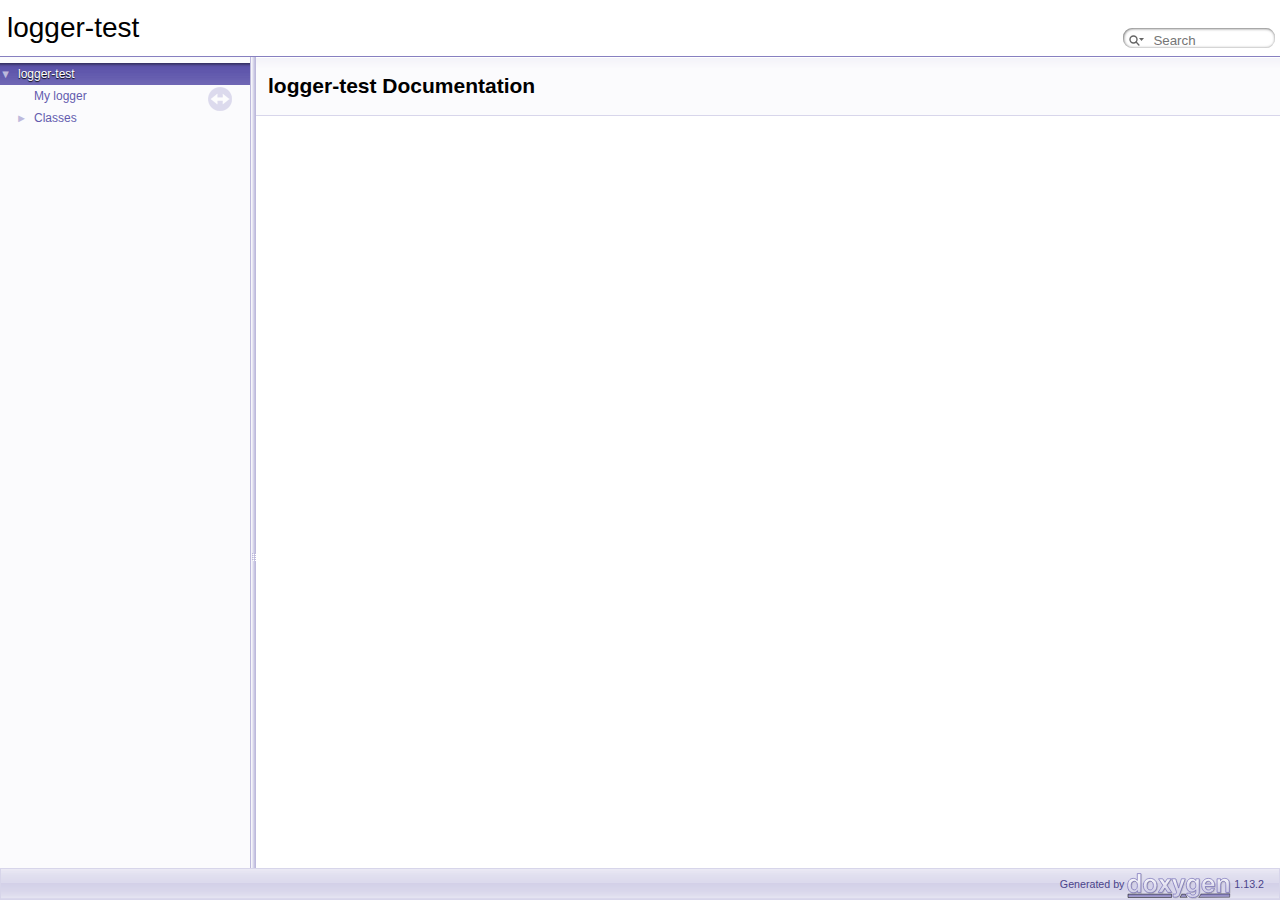
<file: docs/index.html>
<!DOCTYPE html PUBLIC "-//W3C//DTD XHTML 1.0 Transitional//EN" "https://www.w3.org/TR/xhtml1/DTD/xhtml1-transitional.dtd">
<html xmlns="http://www.w3.org/1999/xhtml" lang="en-US">
<head>
<meta http-equiv="Content-Type" content="text/xhtml;charset=UTF-8"/>
<meta http-equiv="X-UA-Compatible" content="IE=11"/>
<meta name="generator" content="Doxygen 1.13.2"/>
<meta name="viewport" content="width=device-width, initial-scale=1"/>
<title>logger-test: Main Page</title>
<link href="tabs.css" rel="stylesheet" type="text/css"/>
<script type="text/javascript" src="jquery.js"></script>
<script type="text/javascript" src="dynsections.js"></script>
<script type="text/javascript" src="clipboard.js"></script>
<link href="navtree.css" rel="stylesheet" type="text/css"/>
<script type="text/javascript" src="navtreedata.js"></script>
<script type="text/javascript" src="navtree.js"></script>
<script type="text/javascript" src="resize.js"></script>
<script type="text/javascript" src="cookie.js"></script>
<link href="search/search.css" rel="stylesheet" type="text/css"/>
<script type="text/javascript" src="search/searchdata.js"></script>
<script type="text/javascript" src="search/search.js"></script>
<script type="text/javascript">
/* @license magnet:?xt=urn:btih:d3d9a9a6595521f9666a5e94cc830dab83b65699&amp;dn=expat.txt MIT */
  $(function() { init_search(); });
/* @license-end */
</script>
<link href="doxygen.css" rel="stylesheet" type="text/css" />
</head>
<body>
<div id="top"><!-- do not remove this div, it is closed by doxygen! -->
<div id="titlearea">
<table cellspacing="0" cellpadding="0">
 <tbody>
 <tr id="projectrow">
  <td id="projectalign">
   <div id="projectname">logger-test
   </div>
  </td>
    <td>        <div id="MSearchBox" class="MSearchBoxInactive">
        <span class="left">
          <span id="MSearchSelect"                onmouseover="return searchBox.OnSearchSelectShow()"                onmouseout="return searchBox.OnSearchSelectHide()">&#160;</span>
          <input type="text" id="MSearchField" value="" placeholder="Search" accesskey="S"
               onfocus="searchBox.OnSearchFieldFocus(true)" 
               onblur="searchBox.OnSearchFieldFocus(false)" 
               onkeyup="searchBox.OnSearchFieldChange(event)"/>
          </span><span class="right">
            <a id="MSearchClose" href="javascript:searchBox.CloseResultsWindow()"><img id="MSearchCloseImg" border="0" src="search/close.svg" alt=""/></a>
          </span>
        </div>
</td>
 </tr>
 </tbody>
</table>
</div>
<!-- end header part -->
<!-- Generated by Doxygen 1.13.2 -->
<script type="text/javascript">
/* @license magnet:?xt=urn:btih:d3d9a9a6595521f9666a5e94cc830dab83b65699&amp;dn=expat.txt MIT */
var searchBox = new SearchBox("searchBox", "search/",'.html');
/* @license-end */
</script>
<script type="text/javascript">
/* @license magnet:?xt=urn:btih:d3d9a9a6595521f9666a5e94cc830dab83b65699&amp;dn=expat.txt MIT */
$(function() { codefold.init(0); });
/* @license-end */
</script>
</div><!-- top -->
<div id="side-nav" class="ui-resizable side-nav-resizable">
  <div id="nav-tree">
    <div id="nav-tree-contents">
      <div id="nav-sync" class="sync"></div>
    </div>
  </div>
  <div id="splitbar" style="-moz-user-select:none;" 
       class="ui-resizable-handle">
  </div>
</div>
<script type="text/javascript">
/* @license magnet:?xt=urn:btih:d3d9a9a6595521f9666a5e94cc830dab83b65699&amp;dn=expat.txt MIT */
$(function(){initNavTree('index.html',''); initResizable(true); });
/* @license-end */
</script>
<div id="doc-content">
<!-- window showing the filter options -->
<div id="MSearchSelectWindow"
     onmouseover="return searchBox.OnSearchSelectShow()"
     onmouseout="return searchBox.OnSearchSelectHide()"
     onkeydown="return searchBox.OnSearchSelectKey(event)">
</div>

<!-- iframe showing the search results (closed by default) -->
<div id="MSearchResultsWindow">
<div id="MSearchResults">
<div class="SRPage">
<div id="SRIndex">
<div id="SRResults"></div>
<div class="SRStatus" id="Loading">Loading...</div>
<div class="SRStatus" id="Searching">Searching...</div>
<div class="SRStatus" id="NoMatches">No Matches</div>
</div>
</div>
</div>
</div>

<div class="header">
  <div class="headertitle"><div class="title">logger-test Documentation</div></div>
</div><!--header-->
<div class="contents">
<a href="doxygen_crawl.html"></a>
</div><!-- contents -->
</div><!-- doc-content -->
<!-- start footer part -->
<div id="nav-path" class="navpath"><!-- id is needed for treeview function! -->
  <ul>
    <li class="footer">Generated by <a href="https://www.doxygen.org/index.html"><img class="footer" src="doxygen.svg" width="104" height="31" alt="doxygen"/></a> 1.13.2 </li>
  </ul>
</div>
</body>
</html>
</file>
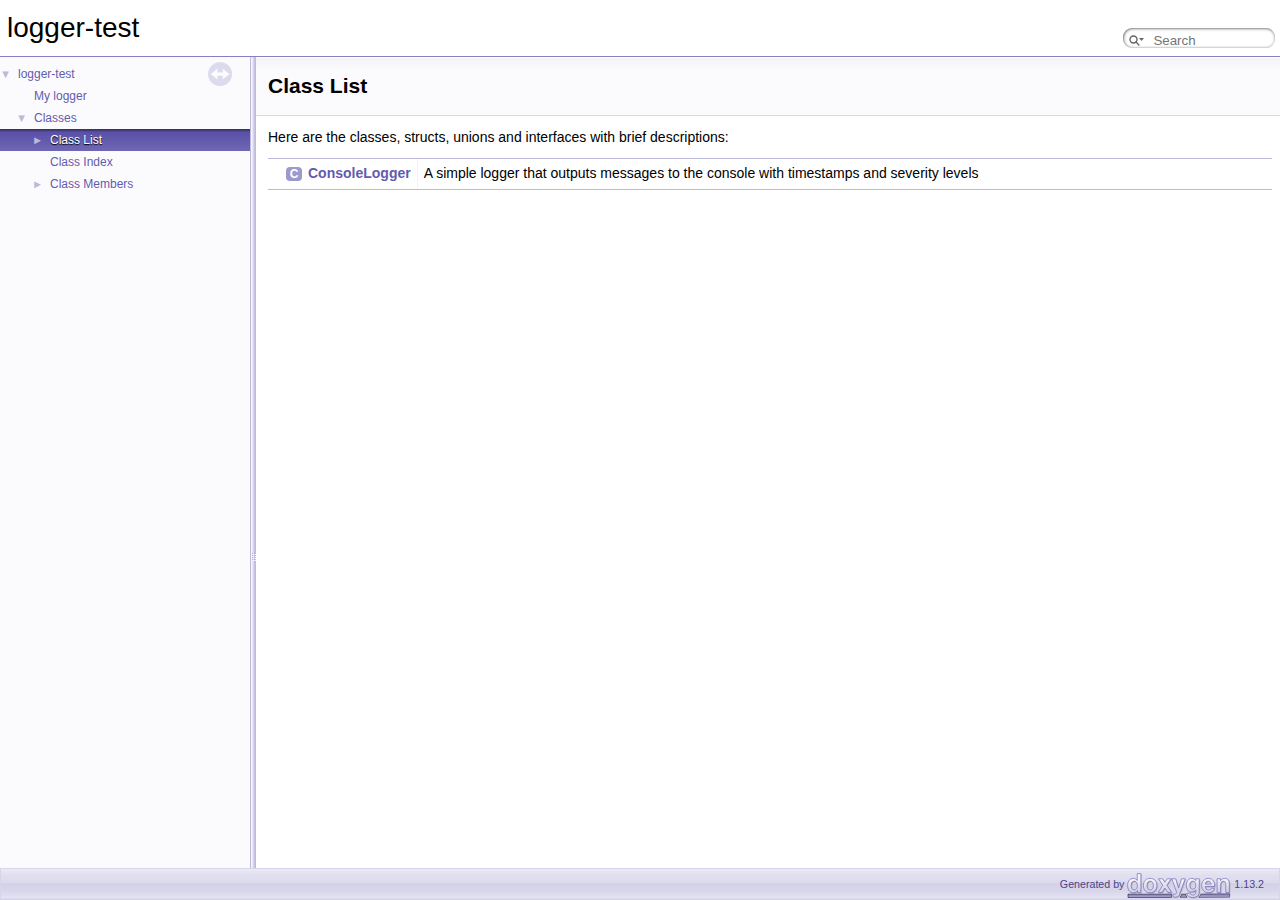
<file: docs/annotated.html>
<!DOCTYPE html PUBLIC "-//W3C//DTD XHTML 1.0 Transitional//EN" "https://www.w3.org/TR/xhtml1/DTD/xhtml1-transitional.dtd">
<html xmlns="http://www.w3.org/1999/xhtml" lang="en-US">
<head>
<meta http-equiv="Content-Type" content="text/xhtml;charset=UTF-8"/>
<meta http-equiv="X-UA-Compatible" content="IE=11"/>
<meta name="generator" content="Doxygen 1.13.2"/>
<meta name="viewport" content="width=device-width, initial-scale=1"/>
<title>logger-test: Class List</title>
<link href="tabs.css" rel="stylesheet" type="text/css"/>
<script type="text/javascript" src="jquery.js"></script>
<script type="text/javascript" src="dynsections.js"></script>
<script type="text/javascript" src="clipboard.js"></script>
<link href="navtree.css" rel="stylesheet" type="text/css"/>
<script type="text/javascript" src="navtreedata.js"></script>
<script type="text/javascript" src="navtree.js"></script>
<script type="text/javascript" src="resize.js"></script>
<script type="text/javascript" src="cookie.js"></script>
<link href="search/search.css" rel="stylesheet" type="text/css"/>
<script type="text/javascript" src="search/searchdata.js"></script>
<script type="text/javascript" src="search/search.js"></script>
<script type="text/javascript">
/* @license magnet:?xt=urn:btih:d3d9a9a6595521f9666a5e94cc830dab83b65699&amp;dn=expat.txt MIT */
  $(function() { init_search(); });
/* @license-end */
</script>
<link href="doxygen.css" rel="stylesheet" type="text/css" />
</head>
<body>
<div id="top"><!-- do not remove this div, it is closed by doxygen! -->
<div id="titlearea">
<table cellspacing="0" cellpadding="0">
 <tbody>
 <tr id="projectrow">
  <td id="projectalign">
   <div id="projectname">logger-test
   </div>
  </td>
    <td>        <div id="MSearchBox" class="MSearchBoxInactive">
        <span class="left">
          <span id="MSearchSelect"                onmouseover="return searchBox.OnSearchSelectShow()"                onmouseout="return searchBox.OnSearchSelectHide()">&#160;</span>
          <input type="text" id="MSearchField" value="" placeholder="Search" accesskey="S"
               onfocus="searchBox.OnSearchFieldFocus(true)" 
               onblur="searchBox.OnSearchFieldFocus(false)" 
               onkeyup="searchBox.OnSearchFieldChange(event)"/>
          </span><span class="right">
            <a id="MSearchClose" href="javascript:searchBox.CloseResultsWindow()"><img id="MSearchCloseImg" border="0" src="search/close.svg" alt=""/></a>
          </span>
        </div>
</td>
 </tr>
 </tbody>
</table>
</div>
<!-- end header part -->
<!-- Generated by Doxygen 1.13.2 -->
<script type="text/javascript">
/* @license magnet:?xt=urn:btih:d3d9a9a6595521f9666a5e94cc830dab83b65699&amp;dn=expat.txt MIT */
var searchBox = new SearchBox("searchBox", "search/",'.html');
/* @license-end */
</script>
<script type="text/javascript">
/* @license magnet:?xt=urn:btih:d3d9a9a6595521f9666a5e94cc830dab83b65699&amp;dn=expat.txt MIT */
$(function() { codefold.init(0); });
/* @license-end */
</script>
</div><!-- top -->
<div id="side-nav" class="ui-resizable side-nav-resizable">
  <div id="nav-tree">
    <div id="nav-tree-contents">
      <div id="nav-sync" class="sync"></div>
    </div>
  </div>
  <div id="splitbar" style="-moz-user-select:none;" 
       class="ui-resizable-handle">
  </div>
</div>
<script type="text/javascript">
/* @license magnet:?xt=urn:btih:d3d9a9a6595521f9666a5e94cc830dab83b65699&amp;dn=expat.txt MIT */
$(function(){initNavTree('annotated.html',''); initResizable(true); });
/* @license-end */
</script>
<div id="doc-content">
<!-- window showing the filter options -->
<div id="MSearchSelectWindow"
     onmouseover="return searchBox.OnSearchSelectShow()"
     onmouseout="return searchBox.OnSearchSelectHide()"
     onkeydown="return searchBox.OnSearchSelectKey(event)">
</div>

<!-- iframe showing the search results (closed by default) -->
<div id="MSearchResultsWindow">
<div id="MSearchResults">
<div class="SRPage">
<div id="SRIndex">
<div id="SRResults"></div>
<div class="SRStatus" id="Loading">Loading...</div>
<div class="SRStatus" id="Searching">Searching...</div>
<div class="SRStatus" id="NoMatches">No Matches</div>
</div>
</div>
</div>
</div>

<div class="header">
  <div class="headertitle"><div class="title">Class List</div></div>
</div><!--header-->
<div class="contents">
<div class="textblock">Here are the classes, structs, unions and interfaces with brief descriptions:</div><div class="directory">
<table class="directory">
<tr id="row_0_" class="even"><td class="entry"><span style="width:16px;display:inline-block;">&#160;</span><span class="icona"><span class="icon">C</span></span><a class="el" href="class_console_logger.html" target="_self">ConsoleLogger</a></td><td class="desc">A simple logger that outputs messages to the console with timestamps and severity levels </td></tr>
</table>
</div><!-- directory -->
</div><!-- contents -->
</div><!-- doc-content -->
<!-- start footer part -->
<div id="nav-path" class="navpath"><!-- id is needed for treeview function! -->
  <ul>
    <li class="footer">Generated by <a href="https://www.doxygen.org/index.html"><img class="footer" src="doxygen.svg" width="104" height="31" alt="doxygen"/></a> 1.13.2 </li>
  </ul>
</div>
</body>
</html>
</file>
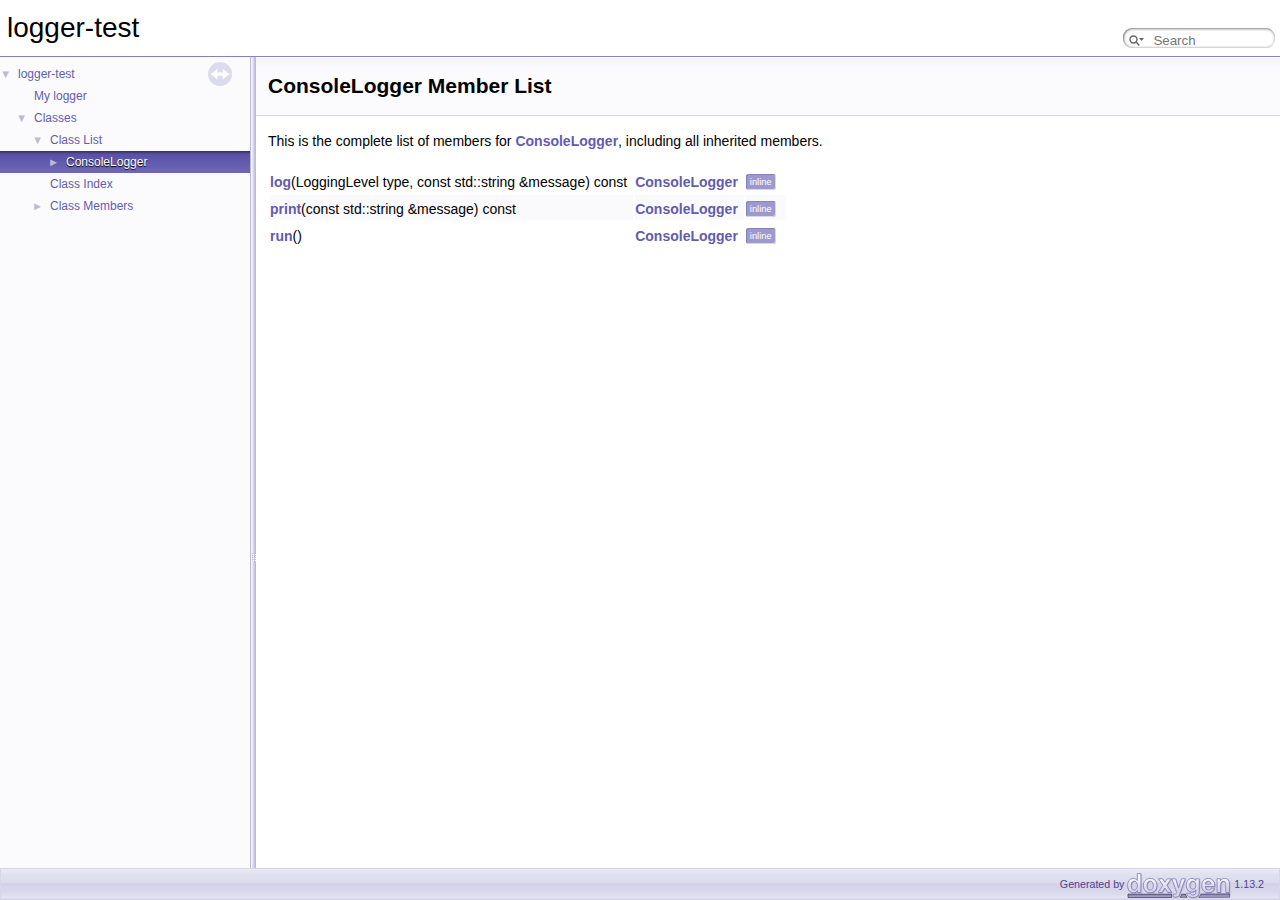
<file: docs/class_console_logger-members.html>
<!DOCTYPE html PUBLIC "-//W3C//DTD XHTML 1.0 Transitional//EN" "https://www.w3.org/TR/xhtml1/DTD/xhtml1-transitional.dtd">
<html xmlns="http://www.w3.org/1999/xhtml" lang="en-US">
<head>
<meta http-equiv="Content-Type" content="text/xhtml;charset=UTF-8"/>
<meta http-equiv="X-UA-Compatible" content="IE=11"/>
<meta name="generator" content="Doxygen 1.13.2"/>
<meta name="viewport" content="width=device-width, initial-scale=1"/>
<title>logger-test: Member List</title>
<link href="tabs.css" rel="stylesheet" type="text/css"/>
<script type="text/javascript" src="jquery.js"></script>
<script type="text/javascript" src="dynsections.js"></script>
<script type="text/javascript" src="clipboard.js"></script>
<link href="navtree.css" rel="stylesheet" type="text/css"/>
<script type="text/javascript" src="navtreedata.js"></script>
<script type="text/javascript" src="navtree.js"></script>
<script type="text/javascript" src="resize.js"></script>
<script type="text/javascript" src="cookie.js"></script>
<link href="search/search.css" rel="stylesheet" type="text/css"/>
<script type="text/javascript" src="search/searchdata.js"></script>
<script type="text/javascript" src="search/search.js"></script>
<script type="text/javascript">
/* @license magnet:?xt=urn:btih:d3d9a9a6595521f9666a5e94cc830dab83b65699&amp;dn=expat.txt MIT */
  $(function() { init_search(); });
/* @license-end */
</script>
<link href="doxygen.css" rel="stylesheet" type="text/css" />
</head>
<body>
<div id="top"><!-- do not remove this div, it is closed by doxygen! -->
<div id="titlearea">
<table cellspacing="0" cellpadding="0">
 <tbody>
 <tr id="projectrow">
  <td id="projectalign">
   <div id="projectname">logger-test
   </div>
  </td>
    <td>        <div id="MSearchBox" class="MSearchBoxInactive">
        <span class="left">
          <span id="MSearchSelect"                onmouseover="return searchBox.OnSearchSelectShow()"                onmouseout="return searchBox.OnSearchSelectHide()">&#160;</span>
          <input type="text" id="MSearchField" value="" placeholder="Search" accesskey="S"
               onfocus="searchBox.OnSearchFieldFocus(true)" 
               onblur="searchBox.OnSearchFieldFocus(false)" 
               onkeyup="searchBox.OnSearchFieldChange(event)"/>
          </span><span class="right">
            <a id="MSearchClose" href="javascript:searchBox.CloseResultsWindow()"><img id="MSearchCloseImg" border="0" src="search/close.svg" alt=""/></a>
          </span>
        </div>
</td>
 </tr>
 </tbody>
</table>
</div>
<!-- end header part -->
<!-- Generated by Doxygen 1.13.2 -->
<script type="text/javascript">
/* @license magnet:?xt=urn:btih:d3d9a9a6595521f9666a5e94cc830dab83b65699&amp;dn=expat.txt MIT */
var searchBox = new SearchBox("searchBox", "search/",'.html');
/* @license-end */
</script>
<script type="text/javascript">
/* @license magnet:?xt=urn:btih:d3d9a9a6595521f9666a5e94cc830dab83b65699&amp;dn=expat.txt MIT */
$(function() { codefold.init(0); });
/* @license-end */
</script>
</div><!-- top -->
<div id="side-nav" class="ui-resizable side-nav-resizable">
  <div id="nav-tree">
    <div id="nav-tree-contents">
      <div id="nav-sync" class="sync"></div>
    </div>
  </div>
  <div id="splitbar" style="-moz-user-select:none;" 
       class="ui-resizable-handle">
  </div>
</div>
<script type="text/javascript">
/* @license magnet:?xt=urn:btih:d3d9a9a6595521f9666a5e94cc830dab83b65699&amp;dn=expat.txt MIT */
$(function(){initNavTree('class_console_logger.html',''); initResizable(true); });
/* @license-end */
</script>
<div id="doc-content">
<!-- window showing the filter options -->
<div id="MSearchSelectWindow"
     onmouseover="return searchBox.OnSearchSelectShow()"
     onmouseout="return searchBox.OnSearchSelectHide()"
     onkeydown="return searchBox.OnSearchSelectKey(event)">
</div>

<!-- iframe showing the search results (closed by default) -->
<div id="MSearchResultsWindow">
<div id="MSearchResults">
<div class="SRPage">
<div id="SRIndex">
<div id="SRResults"></div>
<div class="SRStatus" id="Loading">Loading...</div>
<div class="SRStatus" id="Searching">Searching...</div>
<div class="SRStatus" id="NoMatches">No Matches</div>
</div>
</div>
</div>
</div>

<div class="header">
  <div class="headertitle"><div class="title">ConsoleLogger Member List</div></div>
</div><!--header-->
<div class="contents">

<p>This is the complete list of members for <a class="el" href="class_console_logger.html">ConsoleLogger</a>, including all inherited members.</p>
<table class="directory">
  <tr class="even"><td class="entry"><a class="el" href="class_console_logger.html#afa20298ba51101b55a7764a222df01e3">log</a>(LoggingLevel type, const std::string &amp;message) const</td><td class="entry"><a class="el" href="class_console_logger.html">ConsoleLogger</a></td><td class="entry"><span class="mlabel">inline</span></td></tr>
  <tr class="odd"><td class="entry"><a class="el" href="class_console_logger.html#a6f9b0bc768a482202b2ffb9859df76ac">print</a>(const std::string &amp;message) const</td><td class="entry"><a class="el" href="class_console_logger.html">ConsoleLogger</a></td><td class="entry"><span class="mlabel">inline</span></td></tr>
  <tr class="even"><td class="entry"><a class="el" href="class_console_logger.html#a5db8f2319b5a2001b20f513a006e3197">run</a>()</td><td class="entry"><a class="el" href="class_console_logger.html">ConsoleLogger</a></td><td class="entry"><span class="mlabel">inline</span></td></tr>
</table></div><!-- contents -->
</div><!-- doc-content -->
<!-- start footer part -->
<div id="nav-path" class="navpath"><!-- id is needed for treeview function! -->
  <ul>
    <li class="footer">Generated by <a href="https://www.doxygen.org/index.html"><img class="footer" src="doxygen.svg" width="104" height="31" alt="doxygen"/></a> 1.13.2 </li>
  </ul>
</div>
</body>
</html>
</file>
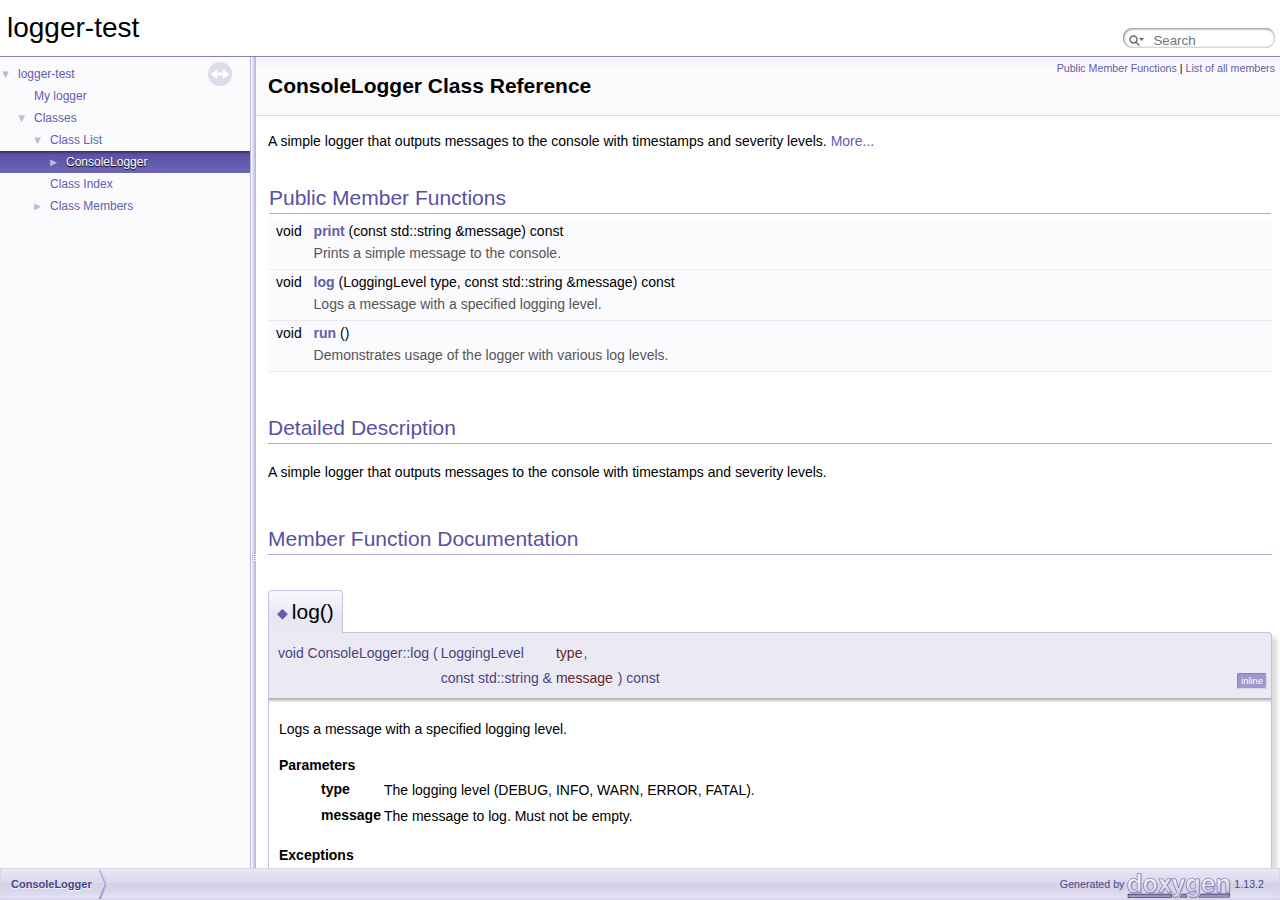
<file: docs/class_console_logger.html>
<!DOCTYPE html PUBLIC "-//W3C//DTD XHTML 1.0 Transitional//EN" "https://www.w3.org/TR/xhtml1/DTD/xhtml1-transitional.dtd">
<html xmlns="http://www.w3.org/1999/xhtml" lang="en-US">
<head>
<meta http-equiv="Content-Type" content="text/xhtml;charset=UTF-8"/>
<meta http-equiv="X-UA-Compatible" content="IE=11"/>
<meta name="generator" content="Doxygen 1.13.2"/>
<meta name="viewport" content="width=device-width, initial-scale=1"/>
<title>logger-test: ConsoleLogger Class Reference</title>
<link href="tabs.css" rel="stylesheet" type="text/css"/>
<script type="text/javascript" src="jquery.js"></script>
<script type="text/javascript" src="dynsections.js"></script>
<script type="text/javascript" src="clipboard.js"></script>
<link href="navtree.css" rel="stylesheet" type="text/css"/>
<script type="text/javascript" src="navtreedata.js"></script>
<script type="text/javascript" src="navtree.js"></script>
<script type="text/javascript" src="resize.js"></script>
<script type="text/javascript" src="cookie.js"></script>
<link href="search/search.css" rel="stylesheet" type="text/css"/>
<script type="text/javascript" src="search/searchdata.js"></script>
<script type="text/javascript" src="search/search.js"></script>
<script type="text/javascript">
/* @license magnet:?xt=urn:btih:d3d9a9a6595521f9666a5e94cc830dab83b65699&amp;dn=expat.txt MIT */
  $(function() { init_search(); });
/* @license-end */
</script>
<link href="doxygen.css" rel="stylesheet" type="text/css" />
</head>
<body>
<div id="top"><!-- do not remove this div, it is closed by doxygen! -->
<div id="titlearea">
<table cellspacing="0" cellpadding="0">
 <tbody>
 <tr id="projectrow">
  <td id="projectalign">
   <div id="projectname">logger-test
   </div>
  </td>
    <td>        <div id="MSearchBox" class="MSearchBoxInactive">
        <span class="left">
          <span id="MSearchSelect"                onmouseover="return searchBox.OnSearchSelectShow()"                onmouseout="return searchBox.OnSearchSelectHide()">&#160;</span>
          <input type="text" id="MSearchField" value="" placeholder="Search" accesskey="S"
               onfocus="searchBox.OnSearchFieldFocus(true)" 
               onblur="searchBox.OnSearchFieldFocus(false)" 
               onkeyup="searchBox.OnSearchFieldChange(event)"/>
          </span><span class="right">
            <a id="MSearchClose" href="javascript:searchBox.CloseResultsWindow()"><img id="MSearchCloseImg" border="0" src="search/close.svg" alt=""/></a>
          </span>
        </div>
</td>
 </tr>
 </tbody>
</table>
</div>
<!-- end header part -->
<!-- Generated by Doxygen 1.13.2 -->
<script type="text/javascript">
/* @license magnet:?xt=urn:btih:d3d9a9a6595521f9666a5e94cc830dab83b65699&amp;dn=expat.txt MIT */
var searchBox = new SearchBox("searchBox", "search/",'.html');
/* @license-end */
</script>
<script type="text/javascript">
/* @license magnet:?xt=urn:btih:d3d9a9a6595521f9666a5e94cc830dab83b65699&amp;dn=expat.txt MIT */
$(function() { codefold.init(0); });
/* @license-end */
</script>
</div><!-- top -->
<div id="side-nav" class="ui-resizable side-nav-resizable">
  <div id="nav-tree">
    <div id="nav-tree-contents">
      <div id="nav-sync" class="sync"></div>
    </div>
  </div>
  <div id="splitbar" style="-moz-user-select:none;" 
       class="ui-resizable-handle">
  </div>
</div>
<script type="text/javascript">
/* @license magnet:?xt=urn:btih:d3d9a9a6595521f9666a5e94cc830dab83b65699&amp;dn=expat.txt MIT */
$(function(){initNavTree('class_console_logger.html',''); initResizable(true); });
/* @license-end */
</script>
<div id="doc-content">
<!-- window showing the filter options -->
<div id="MSearchSelectWindow"
     onmouseover="return searchBox.OnSearchSelectShow()"
     onmouseout="return searchBox.OnSearchSelectHide()"
     onkeydown="return searchBox.OnSearchSelectKey(event)">
</div>

<!-- iframe showing the search results (closed by default) -->
<div id="MSearchResultsWindow">
<div id="MSearchResults">
<div class="SRPage">
<div id="SRIndex">
<div id="SRResults"></div>
<div class="SRStatus" id="Loading">Loading...</div>
<div class="SRStatus" id="Searching">Searching...</div>
<div class="SRStatus" id="NoMatches">No Matches</div>
</div>
</div>
</div>
</div>

<div class="header">
  <div class="summary">
<a href="#pub-methods">Public Member Functions</a> &#124;
<a href="class_console_logger-members.html">List of all members</a>  </div>
  <div class="headertitle"><div class="title">ConsoleLogger Class Reference</div></div>
</div><!--header-->
<div class="contents">

<p>A simple logger that outputs messages to the console with timestamps and severity levels.  
 <a href="#details">More...</a></p>
<table class="memberdecls">
<tr class="heading"><td colspan="2"><h2 class="groupheader"><a id="pub-methods" name="pub-methods"></a>
Public Member Functions</h2></td></tr>
<tr class="memitem:a6f9b0bc768a482202b2ffb9859df76ac" id="r_a6f9b0bc768a482202b2ffb9859df76ac"><td class="memItemLeft" align="right" valign="top">void&#160;</td><td class="memItemRight" valign="bottom"><a class="el" href="#a6f9b0bc768a482202b2ffb9859df76ac">print</a> (const std::string &amp;message) const</td></tr>
<tr class="memdesc:a6f9b0bc768a482202b2ffb9859df76ac"><td class="mdescLeft">&#160;</td><td class="mdescRight">Prints a simple message to the console.  <br /></td></tr>
<tr class="separator:a6f9b0bc768a482202b2ffb9859df76ac"><td class="memSeparator" colspan="2">&#160;</td></tr>
<tr class="memitem:afa20298ba51101b55a7764a222df01e3" id="r_afa20298ba51101b55a7764a222df01e3"><td class="memItemLeft" align="right" valign="top">void&#160;</td><td class="memItemRight" valign="bottom"><a class="el" href="#afa20298ba51101b55a7764a222df01e3">log</a> (LoggingLevel type, const std::string &amp;message) const</td></tr>
<tr class="memdesc:afa20298ba51101b55a7764a222df01e3"><td class="mdescLeft">&#160;</td><td class="mdescRight">Logs a message with a specified logging level.  <br /></td></tr>
<tr class="separator:afa20298ba51101b55a7764a222df01e3"><td class="memSeparator" colspan="2">&#160;</td></tr>
<tr class="memitem:a5db8f2319b5a2001b20f513a006e3197" id="r_a5db8f2319b5a2001b20f513a006e3197"><td class="memItemLeft" align="right" valign="top">void&#160;</td><td class="memItemRight" valign="bottom"><a class="el" href="#a5db8f2319b5a2001b20f513a006e3197">run</a> ()</td></tr>
<tr class="memdesc:a5db8f2319b5a2001b20f513a006e3197"><td class="mdescLeft">&#160;</td><td class="mdescRight">Demonstrates usage of the logger with various log levels.  <br /></td></tr>
<tr class="separator:a5db8f2319b5a2001b20f513a006e3197"><td class="memSeparator" colspan="2">&#160;</td></tr>
</table>
<a name="details" id="details"></a><h2 class="groupheader">Detailed Description</h2>
<div class="textblock"><p>A simple logger that outputs messages to the console with timestamps and severity levels. </p>
</div><h2 class="groupheader">Member Function Documentation</h2>
<a id="afa20298ba51101b55a7764a222df01e3" name="afa20298ba51101b55a7764a222df01e3"></a>
<h2 class="memtitle"><span class="permalink"><a href="#afa20298ba51101b55a7764a222df01e3">&#9670;&#160;</a></span>log()</h2>

<div class="memitem">
<div class="memproto">
<table class="mlabels">
  <tr>
  <td class="mlabels-left">
      <table class="memname">
        <tr>
          <td class="memname">void ConsoleLogger::log </td>
          <td>(</td>
          <td class="paramtype">LoggingLevel</td>          <td class="paramname"><span class="paramname"><em>type</em></span>, </td>
        </tr>
        <tr>
          <td class="paramkey"></td>
          <td></td>
          <td class="paramtype">const std::string &amp;</td>          <td class="paramname"><span class="paramname"><em>message</em></span>&#160;) const</td>
        </tr>
      </table>
  </td>
  <td class="mlabels-right">
<span class="mlabels"><span class="mlabel inline">inline</span></span>  </td>
  </tr>
</table>
</div><div class="memdoc">

<p>Logs a message with a specified logging level. </p>
<dl class="params"><dt>Parameters</dt><dd>
  <table class="params">
    <tr><td class="paramname">type</td><td>The logging level (DEBUG, INFO, WARN, ERROR, FATAL). </td></tr>
    <tr><td class="paramname">message</td><td>The message to log. Must not be empty. </td></tr>
  </table>
  </dd>
</dl>
<dl class="exception"><dt>Exceptions</dt><dd>
  <table class="exception">
    <tr><td class="paramname">std::invalid_argument</td><td>if the message is empty. </td></tr>
  </table>
  </dd>
</dl>

</div>
</div>
<a id="a6f9b0bc768a482202b2ffb9859df76ac" name="a6f9b0bc768a482202b2ffb9859df76ac"></a>
<h2 class="memtitle"><span class="permalink"><a href="#a6f9b0bc768a482202b2ffb9859df76ac">&#9670;&#160;</a></span>print()</h2>

<div class="memitem">
<div class="memproto">
<table class="mlabels">
  <tr>
  <td class="mlabels-left">
      <table class="memname">
        <tr>
          <td class="memname">void ConsoleLogger::print </td>
          <td>(</td>
          <td class="paramtype">const std::string &amp;</td>          <td class="paramname"><span class="paramname"><em>message</em></span></td><td>)</td>
          <td> const</td>
        </tr>
      </table>
  </td>
  <td class="mlabels-right">
<span class="mlabels"><span class="mlabel inline">inline</span></span>  </td>
  </tr>
</table>
</div><div class="memdoc">

<p>Prints a simple message to the console. </p>
<dl class="params"><dt>Parameters</dt><dd>
  <table class="params">
    <tr><td class="paramname">message</td><td>The message to print. Must not be empty. </td></tr>
  </table>
  </dd>
</dl>
<dl class="exception"><dt>Exceptions</dt><dd>
  <table class="exception">
    <tr><td class="paramname">std::invalid_argument</td><td>if the message is empty. </td></tr>
  </table>
  </dd>
</dl>

</div>
</div>
<a id="a5db8f2319b5a2001b20f513a006e3197" name="a5db8f2319b5a2001b20f513a006e3197"></a>
<h2 class="memtitle"><span class="permalink"><a href="#a5db8f2319b5a2001b20f513a006e3197">&#9670;&#160;</a></span>run()</h2>

<div class="memitem">
<div class="memproto">
<table class="mlabels">
  <tr>
  <td class="mlabels-left">
      <table class="memname">
        <tr>
          <td class="memname">void ConsoleLogger::run </td>
          <td>(</td>
          <td class="paramname"><span class="paramname"><em></em></span></td><td>)</td>
          <td></td>
        </tr>
      </table>
  </td>
  <td class="mlabels-right">
<span class="mlabels"><span class="mlabel inline">inline</span></span>  </td>
  </tr>
</table>
</div><div class="memdoc">

<p>Demonstrates usage of the logger with various log levels. </p>
<p>Catches and displays any thrown exceptions. </p>

</div>
</div>
<hr/>The documentation for this class was generated from the following file:<ul>
<li><b>2.cpp</b></li>
</ul>
</div><!-- contents -->
</div><!-- doc-content -->
<!-- start footer part -->
<div id="nav-path" class="navpath"><!-- id is needed for treeview function! -->
  <ul>
    <li class="navelem"><a class="el" href="class_console_logger.html">ConsoleLogger</a></li>
    <li class="footer">Generated by <a href="https://www.doxygen.org/index.html"><img class="footer" src="doxygen.svg" width="104" height="31" alt="doxygen"/></a> 1.13.2 </li>
  </ul>
</div>
</body>
</html>
</file>
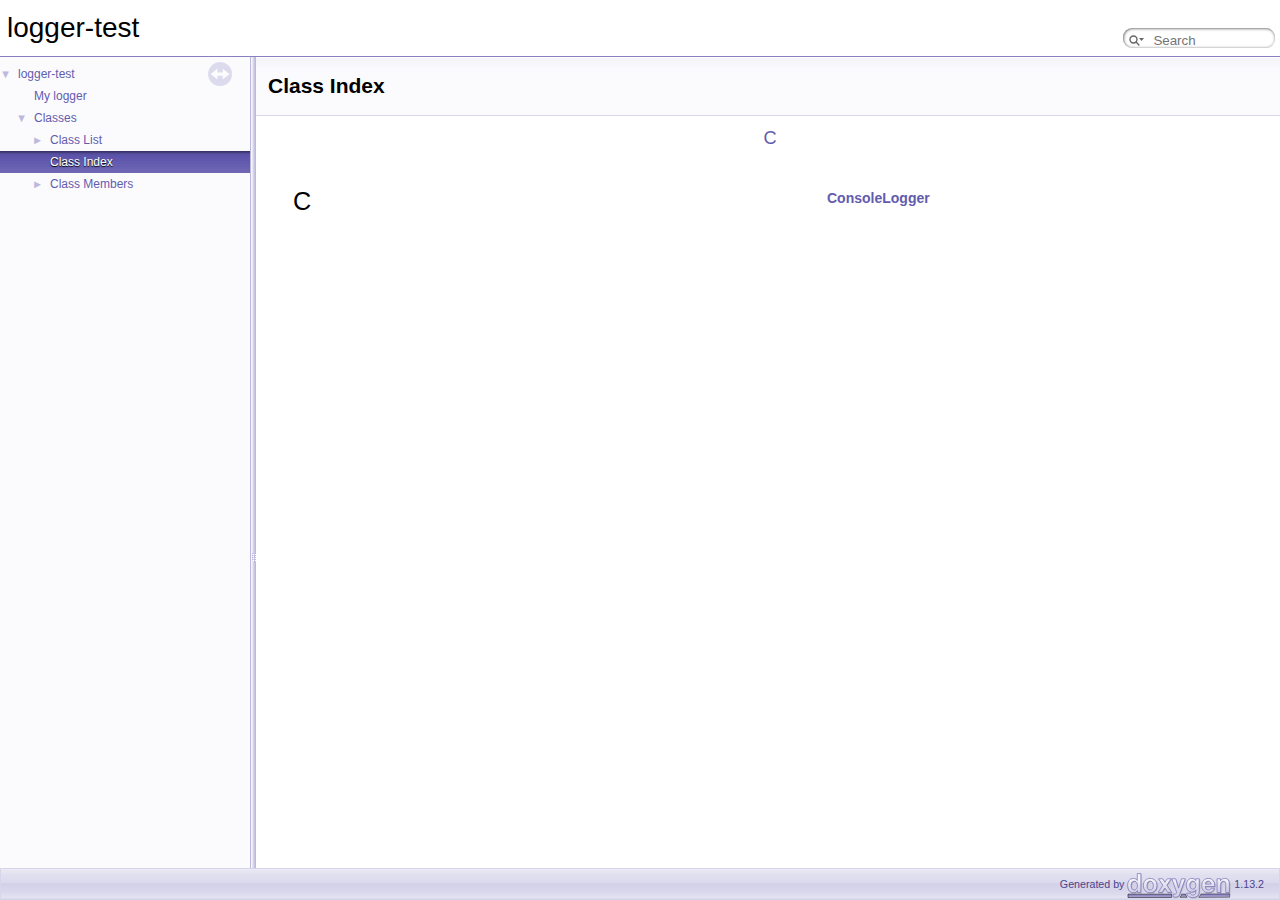
<file: docs/classes.html>
<!DOCTYPE html PUBLIC "-//W3C//DTD XHTML 1.0 Transitional//EN" "https://www.w3.org/TR/xhtml1/DTD/xhtml1-transitional.dtd">
<html xmlns="http://www.w3.org/1999/xhtml" lang="en-US">
<head>
<meta http-equiv="Content-Type" content="text/xhtml;charset=UTF-8"/>
<meta http-equiv="X-UA-Compatible" content="IE=11"/>
<meta name="generator" content="Doxygen 1.13.2"/>
<meta name="viewport" content="width=device-width, initial-scale=1"/>
<title>logger-test: Class Index</title>
<link href="tabs.css" rel="stylesheet" type="text/css"/>
<script type="text/javascript" src="jquery.js"></script>
<script type="text/javascript" src="dynsections.js"></script>
<script type="text/javascript" src="clipboard.js"></script>
<link href="navtree.css" rel="stylesheet" type="text/css"/>
<script type="text/javascript" src="navtreedata.js"></script>
<script type="text/javascript" src="navtree.js"></script>
<script type="text/javascript" src="resize.js"></script>
<script type="text/javascript" src="cookie.js"></script>
<link href="search/search.css" rel="stylesheet" type="text/css"/>
<script type="text/javascript" src="search/searchdata.js"></script>
<script type="text/javascript" src="search/search.js"></script>
<script type="text/javascript">
/* @license magnet:?xt=urn:btih:d3d9a9a6595521f9666a5e94cc830dab83b65699&amp;dn=expat.txt MIT */
  $(function() { init_search(); });
/* @license-end */
</script>
<link href="doxygen.css" rel="stylesheet" type="text/css" />
</head>
<body>
<div id="top"><!-- do not remove this div, it is closed by doxygen! -->
<div id="titlearea">
<table cellspacing="0" cellpadding="0">
 <tbody>
 <tr id="projectrow">
  <td id="projectalign">
   <div id="projectname">logger-test
   </div>
  </td>
    <td>        <div id="MSearchBox" class="MSearchBoxInactive">
        <span class="left">
          <span id="MSearchSelect"                onmouseover="return searchBox.OnSearchSelectShow()"                onmouseout="return searchBox.OnSearchSelectHide()">&#160;</span>
          <input type="text" id="MSearchField" value="" placeholder="Search" accesskey="S"
               onfocus="searchBox.OnSearchFieldFocus(true)" 
               onblur="searchBox.OnSearchFieldFocus(false)" 
               onkeyup="searchBox.OnSearchFieldChange(event)"/>
          </span><span class="right">
            <a id="MSearchClose" href="javascript:searchBox.CloseResultsWindow()"><img id="MSearchCloseImg" border="0" src="search/close.svg" alt=""/></a>
          </span>
        </div>
</td>
 </tr>
 </tbody>
</table>
</div>
<!-- end header part -->
<!-- Generated by Doxygen 1.13.2 -->
<script type="text/javascript">
/* @license magnet:?xt=urn:btih:d3d9a9a6595521f9666a5e94cc830dab83b65699&amp;dn=expat.txt MIT */
var searchBox = new SearchBox("searchBox", "search/",'.html');
/* @license-end */
</script>
<script type="text/javascript">
/* @license magnet:?xt=urn:btih:d3d9a9a6595521f9666a5e94cc830dab83b65699&amp;dn=expat.txt MIT */
$(function() { codefold.init(0); });
/* @license-end */
</script>
</div><!-- top -->
<div id="side-nav" class="ui-resizable side-nav-resizable">
  <div id="nav-tree">
    <div id="nav-tree-contents">
      <div id="nav-sync" class="sync"></div>
    </div>
  </div>
  <div id="splitbar" style="-moz-user-select:none;" 
       class="ui-resizable-handle">
  </div>
</div>
<script type="text/javascript">
/* @license magnet:?xt=urn:btih:d3d9a9a6595521f9666a5e94cc830dab83b65699&amp;dn=expat.txt MIT */
$(function(){initNavTree('classes.html',''); initResizable(true); });
/* @license-end */
</script>
<div id="doc-content">
<!-- window showing the filter options -->
<div id="MSearchSelectWindow"
     onmouseover="return searchBox.OnSearchSelectShow()"
     onmouseout="return searchBox.OnSearchSelectHide()"
     onkeydown="return searchBox.OnSearchSelectKey(event)">
</div>

<!-- iframe showing the search results (closed by default) -->
<div id="MSearchResultsWindow">
<div id="MSearchResults">
<div class="SRPage">
<div id="SRIndex">
<div id="SRResults"></div>
<div class="SRStatus" id="Loading">Loading...</div>
<div class="SRStatus" id="Searching">Searching...</div>
<div class="SRStatus" id="NoMatches">No Matches</div>
</div>
</div>
</div>
</div>

<div class="header">
  <div class="headertitle"><div class="title">Class Index</div></div>
</div><!--header-->
<div class="contents">
<div class="qindex"><a class="qindex" href="#letter_C">C</a></div>
<div class="classindex">
<dl class="classindex even">
<dt class="alphachar"><a id="letter_C" name="letter_C">C</a></dt>
<dd><a class="el" href="class_console_logger.html">ConsoleLogger</a></dd></dl>
</div>
</div><!-- contents -->
</div><!-- doc-content -->
<!-- start footer part -->
<div id="nav-path" class="navpath"><!-- id is needed for treeview function! -->
  <ul>
    <li class="footer">Generated by <a href="https://www.doxygen.org/index.html"><img class="footer" src="doxygen.svg" width="104" height="31" alt="doxygen"/></a> 1.13.2 </li>
  </ul>
</div>
</body>
</html>
</file>
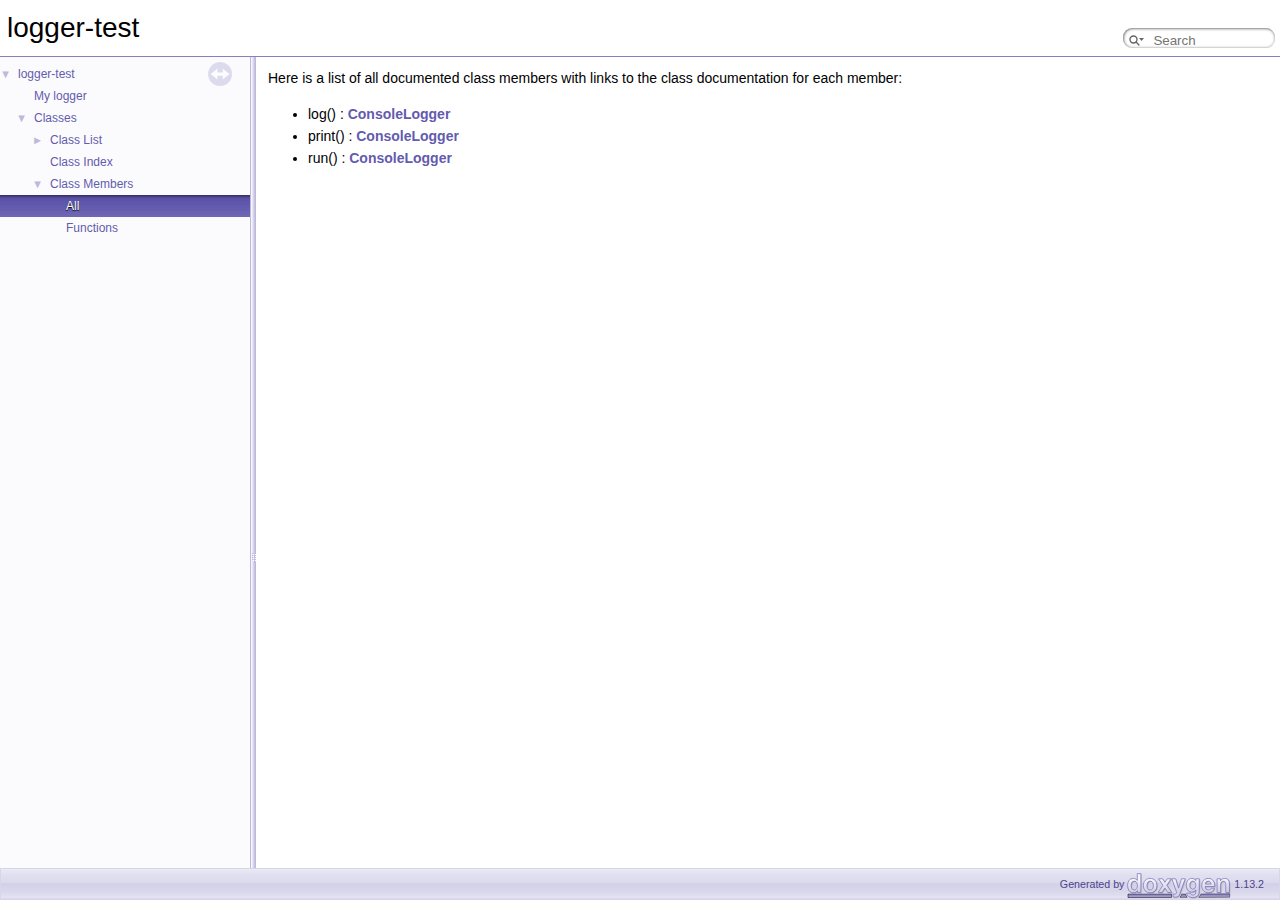
<file: docs/functions.html>
<!DOCTYPE html PUBLIC "-//W3C//DTD XHTML 1.0 Transitional//EN" "https://www.w3.org/TR/xhtml1/DTD/xhtml1-transitional.dtd">
<html xmlns="http://www.w3.org/1999/xhtml" lang="en-US">
<head>
<meta http-equiv="Content-Type" content="text/xhtml;charset=UTF-8"/>
<meta http-equiv="X-UA-Compatible" content="IE=11"/>
<meta name="generator" content="Doxygen 1.13.2"/>
<meta name="viewport" content="width=device-width, initial-scale=1"/>
<title>logger-test: Class Members</title>
<link href="tabs.css" rel="stylesheet" type="text/css"/>
<script type="text/javascript" src="jquery.js"></script>
<script type="text/javascript" src="dynsections.js"></script>
<script type="text/javascript" src="clipboard.js"></script>
<link href="navtree.css" rel="stylesheet" type="text/css"/>
<script type="text/javascript" src="navtreedata.js"></script>
<script type="text/javascript" src="navtree.js"></script>
<script type="text/javascript" src="resize.js"></script>
<script type="text/javascript" src="cookie.js"></script>
<link href="search/search.css" rel="stylesheet" type="text/css"/>
<script type="text/javascript" src="search/searchdata.js"></script>
<script type="text/javascript" src="search/search.js"></script>
<script type="text/javascript">
/* @license magnet:?xt=urn:btih:d3d9a9a6595521f9666a5e94cc830dab83b65699&amp;dn=expat.txt MIT */
  $(function() { init_search(); });
/* @license-end */
</script>
<link href="doxygen.css" rel="stylesheet" type="text/css" />
</head>
<body>
<div id="top"><!-- do not remove this div, it is closed by doxygen! -->
<div id="titlearea">
<table cellspacing="0" cellpadding="0">
 <tbody>
 <tr id="projectrow">
  <td id="projectalign">
   <div id="projectname">logger-test
   </div>
  </td>
    <td>        <div id="MSearchBox" class="MSearchBoxInactive">
        <span class="left">
          <span id="MSearchSelect"                onmouseover="return searchBox.OnSearchSelectShow()"                onmouseout="return searchBox.OnSearchSelectHide()">&#160;</span>
          <input type="text" id="MSearchField" value="" placeholder="Search" accesskey="S"
               onfocus="searchBox.OnSearchFieldFocus(true)" 
               onblur="searchBox.OnSearchFieldFocus(false)" 
               onkeyup="searchBox.OnSearchFieldChange(event)"/>
          </span><span class="right">
            <a id="MSearchClose" href="javascript:searchBox.CloseResultsWindow()"><img id="MSearchCloseImg" border="0" src="search/close.svg" alt=""/></a>
          </span>
        </div>
</td>
 </tr>
 </tbody>
</table>
</div>
<!-- end header part -->
<!-- Generated by Doxygen 1.13.2 -->
<script type="text/javascript">
/* @license magnet:?xt=urn:btih:d3d9a9a6595521f9666a5e94cc830dab83b65699&amp;dn=expat.txt MIT */
var searchBox = new SearchBox("searchBox", "search/",'.html');
/* @license-end */
</script>
<script type="text/javascript">
/* @license magnet:?xt=urn:btih:d3d9a9a6595521f9666a5e94cc830dab83b65699&amp;dn=expat.txt MIT */
$(function() { codefold.init(0); });
/* @license-end */
</script>
</div><!-- top -->
<div id="side-nav" class="ui-resizable side-nav-resizable">
  <div id="nav-tree">
    <div id="nav-tree-contents">
      <div id="nav-sync" class="sync"></div>
    </div>
  </div>
  <div id="splitbar" style="-moz-user-select:none;" 
       class="ui-resizable-handle">
  </div>
</div>
<script type="text/javascript">
/* @license magnet:?xt=urn:btih:d3d9a9a6595521f9666a5e94cc830dab83b65699&amp;dn=expat.txt MIT */
$(function(){initNavTree('functions.html',''); initResizable(true); });
/* @license-end */
</script>
<div id="doc-content">
<!-- window showing the filter options -->
<div id="MSearchSelectWindow"
     onmouseover="return searchBox.OnSearchSelectShow()"
     onmouseout="return searchBox.OnSearchSelectHide()"
     onkeydown="return searchBox.OnSearchSelectKey(event)">
</div>

<!-- iframe showing the search results (closed by default) -->
<div id="MSearchResultsWindow">
<div id="MSearchResults">
<div class="SRPage">
<div id="SRIndex">
<div id="SRResults"></div>
<div class="SRStatus" id="Loading">Loading...</div>
<div class="SRStatus" id="Searching">Searching...</div>
<div class="SRStatus" id="NoMatches">No Matches</div>
</div>
</div>
</div>
</div>

<div class="contents">
<div class="textblock">Here is a list of all documented class members with links to the class documentation for each member:</div><ul>
<li>log()&#160;:&#160;<a class="el" href="class_console_logger.html#afa20298ba51101b55a7764a222df01e3">ConsoleLogger</a></li>
<li>print()&#160;:&#160;<a class="el" href="class_console_logger.html#a6f9b0bc768a482202b2ffb9859df76ac">ConsoleLogger</a></li>
<li>run()&#160;:&#160;<a class="el" href="class_console_logger.html#a5db8f2319b5a2001b20f513a006e3197">ConsoleLogger</a></li>
</ul>
</div><!-- contents -->
</div><!-- doc-content -->
<!-- start footer part -->
<div id="nav-path" class="navpath"><!-- id is needed for treeview function! -->
  <ul>
    <li class="footer">Generated by <a href="https://www.doxygen.org/index.html"><img class="footer" src="doxygen.svg" width="104" height="31" alt="doxygen"/></a> 1.13.2 </li>
  </ul>
</div>
</body>
</html>
</file>
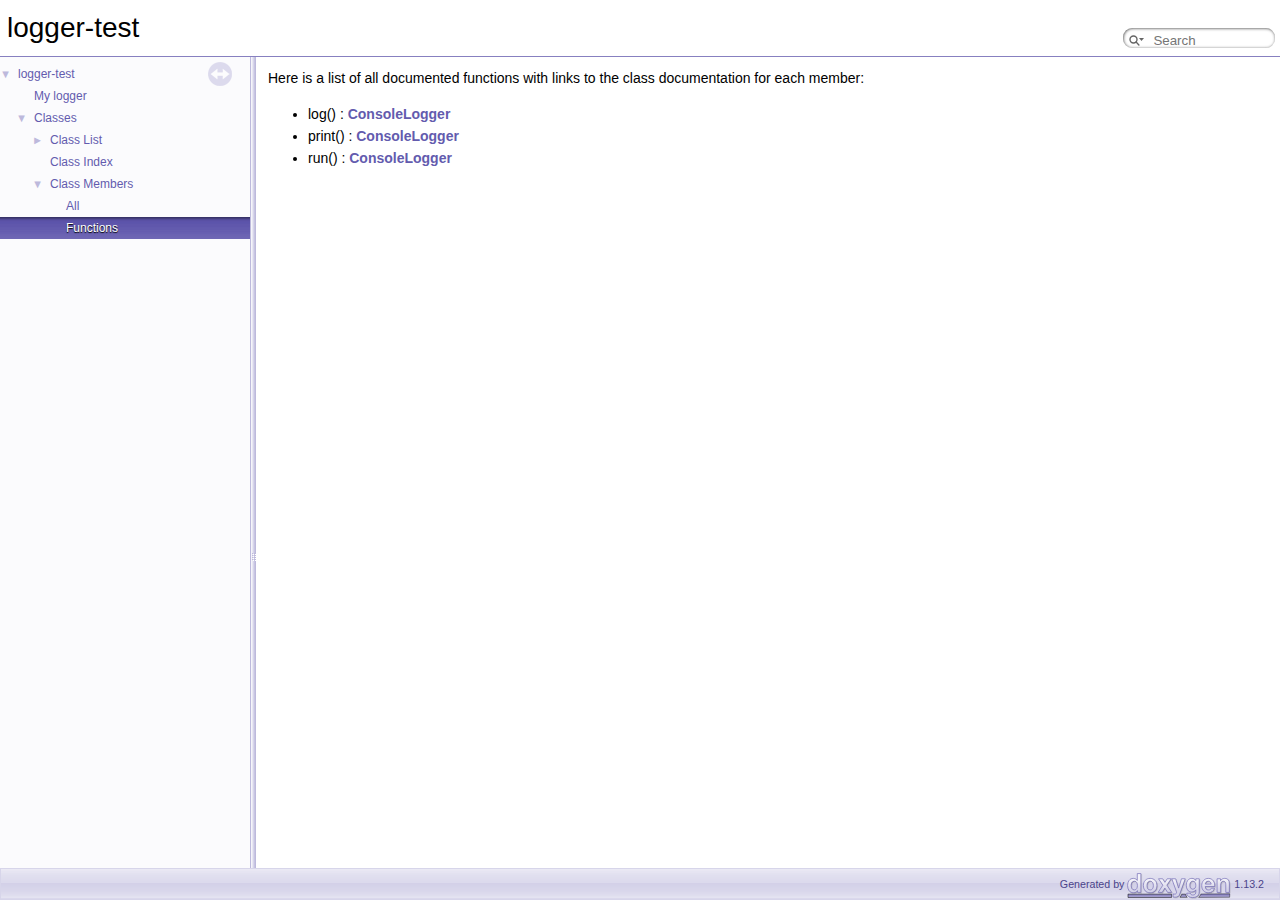
<file: docs/functions_func.html>
<!DOCTYPE html PUBLIC "-//W3C//DTD XHTML 1.0 Transitional//EN" "https://www.w3.org/TR/xhtml1/DTD/xhtml1-transitional.dtd">
<html xmlns="http://www.w3.org/1999/xhtml" lang="en-US">
<head>
<meta http-equiv="Content-Type" content="text/xhtml;charset=UTF-8"/>
<meta http-equiv="X-UA-Compatible" content="IE=11"/>
<meta name="generator" content="Doxygen 1.13.2"/>
<meta name="viewport" content="width=device-width, initial-scale=1"/>
<title>logger-test: Class Members - Functions</title>
<link href="tabs.css" rel="stylesheet" type="text/css"/>
<script type="text/javascript" src="jquery.js"></script>
<script type="text/javascript" src="dynsections.js"></script>
<script type="text/javascript" src="clipboard.js"></script>
<link href="navtree.css" rel="stylesheet" type="text/css"/>
<script type="text/javascript" src="navtreedata.js"></script>
<script type="text/javascript" src="navtree.js"></script>
<script type="text/javascript" src="resize.js"></script>
<script type="text/javascript" src="cookie.js"></script>
<link href="search/search.css" rel="stylesheet" type="text/css"/>
<script type="text/javascript" src="search/searchdata.js"></script>
<script type="text/javascript" src="search/search.js"></script>
<script type="text/javascript">
/* @license magnet:?xt=urn:btih:d3d9a9a6595521f9666a5e94cc830dab83b65699&amp;dn=expat.txt MIT */
  $(function() { init_search(); });
/* @license-end */
</script>
<link href="doxygen.css" rel="stylesheet" type="text/css" />
</head>
<body>
<div id="top"><!-- do not remove this div, it is closed by doxygen! -->
<div id="titlearea">
<table cellspacing="0" cellpadding="0">
 <tbody>
 <tr id="projectrow">
  <td id="projectalign">
   <div id="projectname">logger-test
   </div>
  </td>
    <td>        <div id="MSearchBox" class="MSearchBoxInactive">
        <span class="left">
          <span id="MSearchSelect"                onmouseover="return searchBox.OnSearchSelectShow()"                onmouseout="return searchBox.OnSearchSelectHide()">&#160;</span>
          <input type="text" id="MSearchField" value="" placeholder="Search" accesskey="S"
               onfocus="searchBox.OnSearchFieldFocus(true)" 
               onblur="searchBox.OnSearchFieldFocus(false)" 
               onkeyup="searchBox.OnSearchFieldChange(event)"/>
          </span><span class="right">
            <a id="MSearchClose" href="javascript:searchBox.CloseResultsWindow()"><img id="MSearchCloseImg" border="0" src="search/close.svg" alt=""/></a>
          </span>
        </div>
</td>
 </tr>
 </tbody>
</table>
</div>
<!-- end header part -->
<!-- Generated by Doxygen 1.13.2 -->
<script type="text/javascript">
/* @license magnet:?xt=urn:btih:d3d9a9a6595521f9666a5e94cc830dab83b65699&amp;dn=expat.txt MIT */
var searchBox = new SearchBox("searchBox", "search/",'.html');
/* @license-end */
</script>
<script type="text/javascript">
/* @license magnet:?xt=urn:btih:d3d9a9a6595521f9666a5e94cc830dab83b65699&amp;dn=expat.txt MIT */
$(function() { codefold.init(0); });
/* @license-end */
</script>
</div><!-- top -->
<div id="side-nav" class="ui-resizable side-nav-resizable">
  <div id="nav-tree">
    <div id="nav-tree-contents">
      <div id="nav-sync" class="sync"></div>
    </div>
  </div>
  <div id="splitbar" style="-moz-user-select:none;" 
       class="ui-resizable-handle">
  </div>
</div>
<script type="text/javascript">
/* @license magnet:?xt=urn:btih:d3d9a9a6595521f9666a5e94cc830dab83b65699&amp;dn=expat.txt MIT */
$(function(){initNavTree('functions_func.html',''); initResizable(true); });
/* @license-end */
</script>
<div id="doc-content">
<!-- window showing the filter options -->
<div id="MSearchSelectWindow"
     onmouseover="return searchBox.OnSearchSelectShow()"
     onmouseout="return searchBox.OnSearchSelectHide()"
     onkeydown="return searchBox.OnSearchSelectKey(event)">
</div>

<!-- iframe showing the search results (closed by default) -->
<div id="MSearchResultsWindow">
<div id="MSearchResults">
<div class="SRPage">
<div id="SRIndex">
<div id="SRResults"></div>
<div class="SRStatus" id="Loading">Loading...</div>
<div class="SRStatus" id="Searching">Searching...</div>
<div class="SRStatus" id="NoMatches">No Matches</div>
</div>
</div>
</div>
</div>

<div class="contents">
<div class="textblock">Here is a list of all documented functions with links to the class documentation for each member:</div><ul>
<li>log()&#160;:&#160;<a class="el" href="class_console_logger.html#afa20298ba51101b55a7764a222df01e3">ConsoleLogger</a></li>
<li>print()&#160;:&#160;<a class="el" href="class_console_logger.html#a6f9b0bc768a482202b2ffb9859df76ac">ConsoleLogger</a></li>
<li>run()&#160;:&#160;<a class="el" href="class_console_logger.html#a5db8f2319b5a2001b20f513a006e3197">ConsoleLogger</a></li>
</ul>
</div><!-- contents -->
</div><!-- doc-content -->
<!-- start footer part -->
<div id="nav-path" class="navpath"><!-- id is needed for treeview function! -->
  <ul>
    <li class="footer">Generated by <a href="https://www.doxygen.org/index.html"><img class="footer" src="doxygen.svg" width="104" height="31" alt="doxygen"/></a> 1.13.2 </li>
  </ul>
</div>
</body>
</html>
</file>
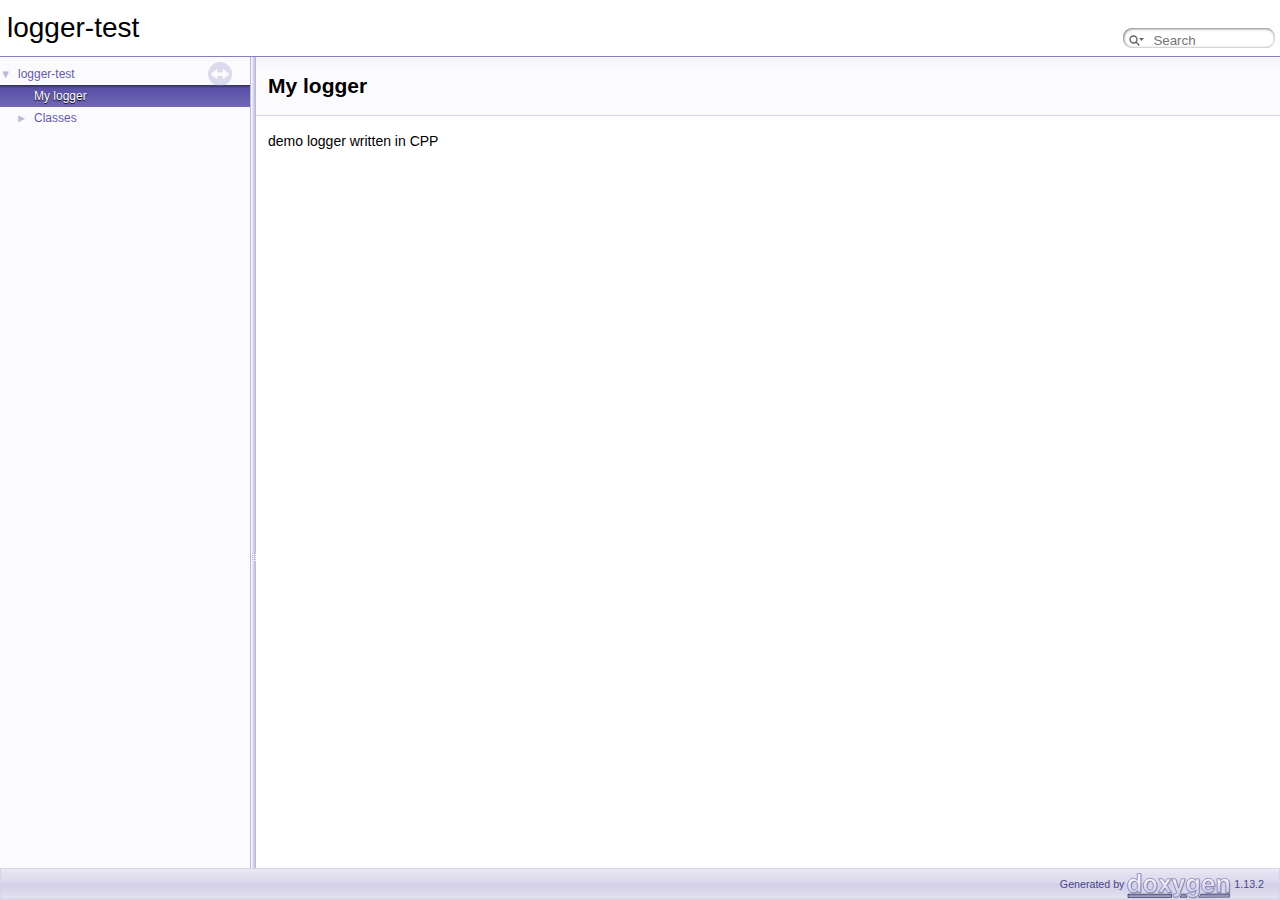
<file: docs/md__r_e_a_d_m_e.html>
<!DOCTYPE html PUBLIC "-//W3C//DTD XHTML 1.0 Transitional//EN" "https://www.w3.org/TR/xhtml1/DTD/xhtml1-transitional.dtd">
<html xmlns="http://www.w3.org/1999/xhtml" lang="en-US">
<head>
<meta http-equiv="Content-Type" content="text/xhtml;charset=UTF-8"/>
<meta http-equiv="X-UA-Compatible" content="IE=11"/>
<meta name="generator" content="Doxygen 1.13.2"/>
<meta name="viewport" content="width=device-width, initial-scale=1"/>
<title>logger-test: My logger</title>
<link href="tabs.css" rel="stylesheet" type="text/css"/>
<script type="text/javascript" src="jquery.js"></script>
<script type="text/javascript" src="dynsections.js"></script>
<script type="text/javascript" src="clipboard.js"></script>
<link href="navtree.css" rel="stylesheet" type="text/css"/>
<script type="text/javascript" src="navtreedata.js"></script>
<script type="text/javascript" src="navtree.js"></script>
<script type="text/javascript" src="resize.js"></script>
<script type="text/javascript" src="cookie.js"></script>
<link href="search/search.css" rel="stylesheet" type="text/css"/>
<script type="text/javascript" src="search/searchdata.js"></script>
<script type="text/javascript" src="search/search.js"></script>
<script type="text/javascript">
/* @license magnet:?xt=urn:btih:d3d9a9a6595521f9666a5e94cc830dab83b65699&amp;dn=expat.txt MIT */
  $(function() { init_search(); });
/* @license-end */
</script>
<link href="doxygen.css" rel="stylesheet" type="text/css" />
</head>
<body>
<div id="top"><!-- do not remove this div, it is closed by doxygen! -->
<div id="titlearea">
<table cellspacing="0" cellpadding="0">
 <tbody>
 <tr id="projectrow">
  <td id="projectalign">
   <div id="projectname">logger-test
   </div>
  </td>
    <td>        <div id="MSearchBox" class="MSearchBoxInactive">
        <span class="left">
          <span id="MSearchSelect"                onmouseover="return searchBox.OnSearchSelectShow()"                onmouseout="return searchBox.OnSearchSelectHide()">&#160;</span>
          <input type="text" id="MSearchField" value="" placeholder="Search" accesskey="S"
               onfocus="searchBox.OnSearchFieldFocus(true)" 
               onblur="searchBox.OnSearchFieldFocus(false)" 
               onkeyup="searchBox.OnSearchFieldChange(event)"/>
          </span><span class="right">
            <a id="MSearchClose" href="javascript:searchBox.CloseResultsWindow()"><img id="MSearchCloseImg" border="0" src="search/close.svg" alt=""/></a>
          </span>
        </div>
</td>
 </tr>
 </tbody>
</table>
</div>
<!-- end header part -->
<!-- Generated by Doxygen 1.13.2 -->
<script type="text/javascript">
/* @license magnet:?xt=urn:btih:d3d9a9a6595521f9666a5e94cc830dab83b65699&amp;dn=expat.txt MIT */
var searchBox = new SearchBox("searchBox", "search/",'.html');
/* @license-end */
</script>
<script type="text/javascript">
/* @license magnet:?xt=urn:btih:d3d9a9a6595521f9666a5e94cc830dab83b65699&amp;dn=expat.txt MIT */
$(function() { codefold.init(0); });
/* @license-end */
</script>
</div><!-- top -->
<div id="side-nav" class="ui-resizable side-nav-resizable">
  <div id="nav-tree">
    <div id="nav-tree-contents">
      <div id="nav-sync" class="sync"></div>
    </div>
  </div>
  <div id="splitbar" style="-moz-user-select:none;" 
       class="ui-resizable-handle">
  </div>
</div>
<script type="text/javascript">
/* @license magnet:?xt=urn:btih:d3d9a9a6595521f9666a5e94cc830dab83b65699&amp;dn=expat.txt MIT */
$(function(){initNavTree('md__r_e_a_d_m_e.html',''); initResizable(true); });
/* @license-end */
</script>
<div id="doc-content">
<!-- window showing the filter options -->
<div id="MSearchSelectWindow"
     onmouseover="return searchBox.OnSearchSelectShow()"
     onmouseout="return searchBox.OnSearchSelectHide()"
     onkeydown="return searchBox.OnSearchSelectKey(event)">
</div>

<!-- iframe showing the search results (closed by default) -->
<div id="MSearchResultsWindow">
<div id="MSearchResults">
<div class="SRPage">
<div id="SRIndex">
<div id="SRResults"></div>
<div class="SRStatus" id="Loading">Loading...</div>
<div class="SRStatus" id="Searching">Searching...</div>
<div class="SRStatus" id="NoMatches">No Matches</div>
</div>
</div>
</div>
</div>

<div><div class="header">
  <div class="headertitle"><div class="title">My logger</div></div>
</div><!--header-->
<div class="contents">
<div class="textblock"><p><a class="anchor" id="autotoc_md0"></a></p>
<p>demo logger written in CPP </p>
</div></div><!-- contents -->
</div><!-- PageDoc -->
</div><!-- doc-content -->
<!-- start footer part -->
<div id="nav-path" class="navpath"><!-- id is needed for treeview function! -->
  <ul>
    <li class="footer">Generated by <a href="https://www.doxygen.org/index.html"><img class="footer" src="doxygen.svg" width="104" height="31" alt="doxygen"/></a> 1.13.2 </li>
  </ul>
</div>
</body>
</html>
</file>
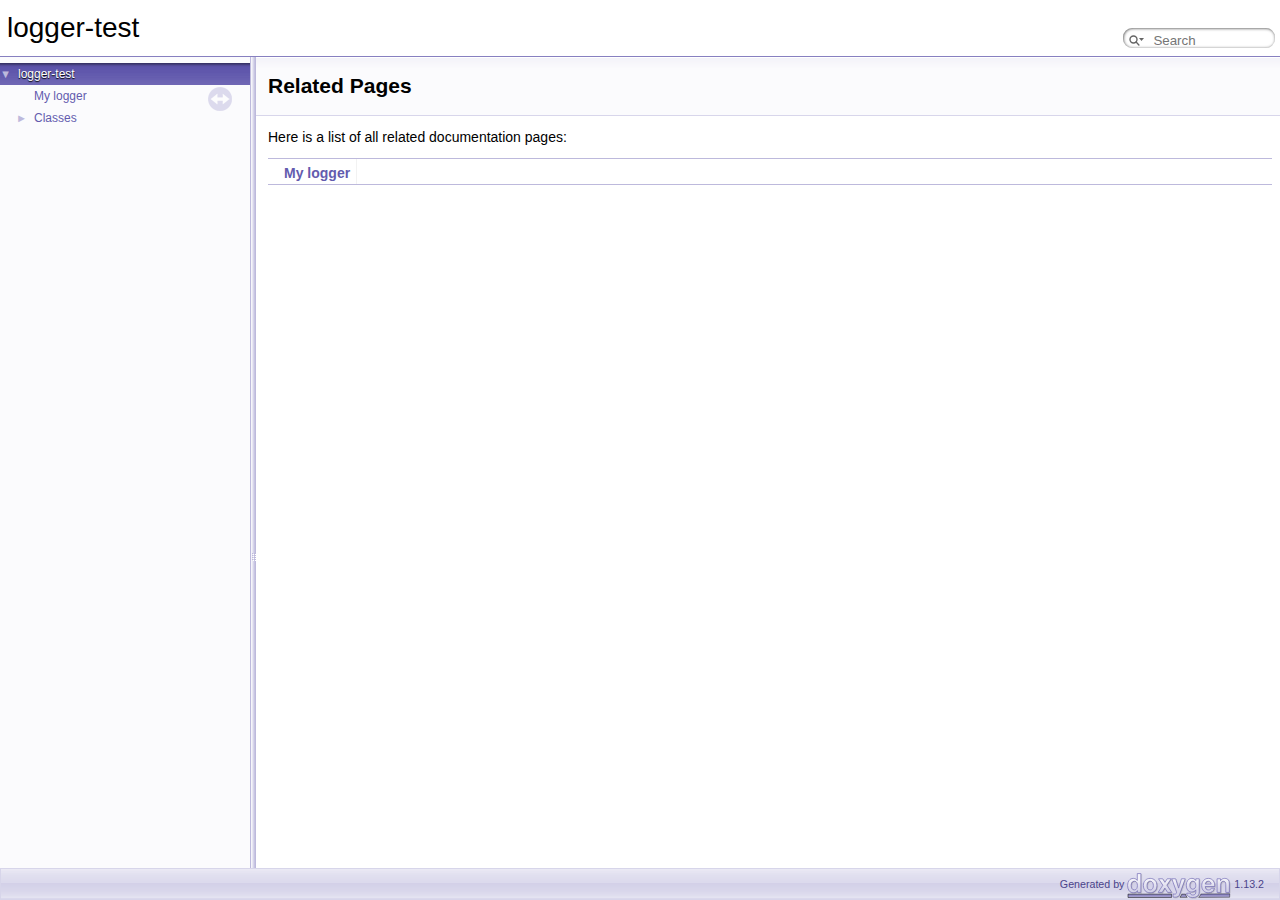
<file: docs/pages.html>
<!DOCTYPE html PUBLIC "-//W3C//DTD XHTML 1.0 Transitional//EN" "https://www.w3.org/TR/xhtml1/DTD/xhtml1-transitional.dtd">
<html xmlns="http://www.w3.org/1999/xhtml" lang="en-US">
<head>
<meta http-equiv="Content-Type" content="text/xhtml;charset=UTF-8"/>
<meta http-equiv="X-UA-Compatible" content="IE=11"/>
<meta name="generator" content="Doxygen 1.13.2"/>
<meta name="viewport" content="width=device-width, initial-scale=1"/>
<title>logger-test: Related Pages</title>
<link href="tabs.css" rel="stylesheet" type="text/css"/>
<script type="text/javascript" src="jquery.js"></script>
<script type="text/javascript" src="dynsections.js"></script>
<script type="text/javascript" src="clipboard.js"></script>
<link href="navtree.css" rel="stylesheet" type="text/css"/>
<script type="text/javascript" src="navtreedata.js"></script>
<script type="text/javascript" src="navtree.js"></script>
<script type="text/javascript" src="resize.js"></script>
<script type="text/javascript" src="cookie.js"></script>
<link href="search/search.css" rel="stylesheet" type="text/css"/>
<script type="text/javascript" src="search/searchdata.js"></script>
<script type="text/javascript" src="search/search.js"></script>
<script type="text/javascript">
/* @license magnet:?xt=urn:btih:d3d9a9a6595521f9666a5e94cc830dab83b65699&amp;dn=expat.txt MIT */
  $(function() { init_search(); });
/* @license-end */
</script>
<link href="doxygen.css" rel="stylesheet" type="text/css" />
</head>
<body>
<div id="top"><!-- do not remove this div, it is closed by doxygen! -->
<div id="titlearea">
<table cellspacing="0" cellpadding="0">
 <tbody>
 <tr id="projectrow">
  <td id="projectalign">
   <div id="projectname">logger-test
   </div>
  </td>
    <td>        <div id="MSearchBox" class="MSearchBoxInactive">
        <span class="left">
          <span id="MSearchSelect"                onmouseover="return searchBox.OnSearchSelectShow()"                onmouseout="return searchBox.OnSearchSelectHide()">&#160;</span>
          <input type="text" id="MSearchField" value="" placeholder="Search" accesskey="S"
               onfocus="searchBox.OnSearchFieldFocus(true)" 
               onblur="searchBox.OnSearchFieldFocus(false)" 
               onkeyup="searchBox.OnSearchFieldChange(event)"/>
          </span><span class="right">
            <a id="MSearchClose" href="javascript:searchBox.CloseResultsWindow()"><img id="MSearchCloseImg" border="0" src="search/close.svg" alt=""/></a>
          </span>
        </div>
</td>
 </tr>
 </tbody>
</table>
</div>
<!-- end header part -->
<!-- Generated by Doxygen 1.13.2 -->
<script type="text/javascript">
/* @license magnet:?xt=urn:btih:d3d9a9a6595521f9666a5e94cc830dab83b65699&amp;dn=expat.txt MIT */
var searchBox = new SearchBox("searchBox", "search/",'.html');
/* @license-end */
</script>
<script type="text/javascript">
/* @license magnet:?xt=urn:btih:d3d9a9a6595521f9666a5e94cc830dab83b65699&amp;dn=expat.txt MIT */
$(function() { codefold.init(0); });
/* @license-end */
</script>
</div><!-- top -->
<div id="side-nav" class="ui-resizable side-nav-resizable">
  <div id="nav-tree">
    <div id="nav-tree-contents">
      <div id="nav-sync" class="sync"></div>
    </div>
  </div>
  <div id="splitbar" style="-moz-user-select:none;" 
       class="ui-resizable-handle">
  </div>
</div>
<script type="text/javascript">
/* @license magnet:?xt=urn:btih:d3d9a9a6595521f9666a5e94cc830dab83b65699&amp;dn=expat.txt MIT */
$(function(){initNavTree('pages.html',''); initResizable(true); });
/* @license-end */
</script>
<div id="doc-content">
<!-- window showing the filter options -->
<div id="MSearchSelectWindow"
     onmouseover="return searchBox.OnSearchSelectShow()"
     onmouseout="return searchBox.OnSearchSelectHide()"
     onkeydown="return searchBox.OnSearchSelectKey(event)">
</div>

<!-- iframe showing the search results (closed by default) -->
<div id="MSearchResultsWindow">
<div id="MSearchResults">
<div class="SRPage">
<div id="SRIndex">
<div id="SRResults"></div>
<div class="SRStatus" id="Loading">Loading...</div>
<div class="SRStatus" id="Searching">Searching...</div>
<div class="SRStatus" id="NoMatches">No Matches</div>
</div>
</div>
</div>
</div>

<div class="header">
  <div class="headertitle"><div class="title">Related Pages</div></div>
</div><!--header-->
<div class="contents">
<div class="textblock">Here is a list of all related documentation pages:</div><div class="directory">
<table class="directory">
<tr id="row_0_" class="even"><td class="entry"><span style="width:16px;display:inline-block;">&#160;</span><a class="el" href="md__r_e_a_d_m_e.html" target="_self">My logger</a></td><td class="desc"></td></tr>
</table>
</div><!-- directory -->
</div><!-- contents -->
</div><!-- doc-content -->
<!-- start footer part -->
<div id="nav-path" class="navpath"><!-- id is needed for treeview function! -->
  <ul>
    <li class="footer">Generated by <a href="https://www.doxygen.org/index.html"><img class="footer" src="doxygen.svg" width="104" height="31" alt="doxygen"/></a> 1.13.2 </li>
  </ul>
</div>
</body>
</html>
</file>
<file: docs/tabs.css>
.sm{position:relative;z-index:9999}.sm,.sm ul,.sm li{display:block;list-style:none;margin:0;padding:0;line-height:normal;direction:ltr;text-align:left;-webkit-tap-highlight-color:rgba(0,0,0,0)}.sm-rtl,.sm-rtl ul,.sm-rtl li{direction:rtl;text-align:right}.sm>li>h1,.sm>li>h2,.sm>li>h3,.sm>li>h4,.sm>li>h5,.sm>li>h6{margin:0;padding:0}.sm ul{display:none}.sm li,.sm a{position:relative}.sm a{display:block}.sm a.disabled{cursor:not-allowed}.sm:after{content:"\00a0";display:block;height:0;font:0/0 serif;clear:both;visibility:hidden;overflow:hidden}.sm,.sm *,.sm *:before,.sm *:after{-moz-box-sizing:border-box;-webkit-box-sizing:border-box;box-sizing:border-box}.main-menu-btn{position:relative;display:inline-block;width:36px;height:36px;text-indent:36px;margin-left:8px;white-space:nowrap;overflow:hidden;cursor:pointer;-webkit-tap-highlight-color:rgba(0,0,0,0)}.main-menu-btn-icon,.main-menu-btn-icon:before,.main-menu-btn-icon:after{position:absolute;top:50%;left:2px;height:2px;width:24px;background:var(--nav-menu-button-color);-webkit-transition:all .25s;transition:all .25s}.main-menu-btn-icon:before{content:'';top:-7px;left:0}.main-menu-btn-icon:after{content:'';top:7px;left:0}#main-menu-state:checked ~ .main-menu-btn .main-menu-btn-icon{height:0}#main-menu-state:checked ~ .main-menu-btn .main-menu-btn-icon:before{top:0;-webkit-transform:rotate(-45deg);transform:rotate(-45deg)}#main-menu-state:checked ~ .main-menu-btn .main-menu-btn-icon:after{top:0;-webkit-transform:rotate(45deg);transform:rotate(45deg)}#main-menu-state{position:absolute;width:1px;height:1px;margin:-1px;border:0;padding:0;overflow:hidden;clip:rect(1px,1px,1px,1px)}#main-menu-state:not(:checked) ~ #main-menu{display:none}#main-menu-state:checked ~ #main-menu{display:block}@media(min-width:768px){.main-menu-btn{position:absolute;top:-99999px}#main-menu-state:not(:checked) ~ #main-menu{display:block}}.sm-dox{background-image:var(--nav-gradient-image)}.sm-dox a,.sm-dox a:focus,.sm-dox a:hover,.sm-dox a:active{padding:0 12px;padding-right:43px;font-family:var(--font-family-nav);font-size:13px;font-weight:bold;line-height:36px;text-decoration:none;text-shadow:var(--nav-text-normal-shadow);color:var(--nav-text-normal-color);outline:0}.sm-dox a:hover{background-image:var(--nav-gradient-active-image);background-repeat:repeat-x;color:var(--nav-text-hover-color);text-shadow:var(--nav-text-hover-shadow)}.sm-dox a.current{color:#d23600}.sm-dox a.disabled{color:#bbb}.sm-dox a span.sub-arrow{position:absolute;top:50%;margin-top:-14px;left:auto;right:3px;width:28px;height:28px;overflow:hidden;font:bold 12px/28px monospace !important;text-align:center;text-shadow:none;background:var(--nav-menu-toggle-color);-moz-border-radius:5px;-webkit-border-radius:5px;border-radius:5px}.sm-dox a span.sub-arrow:before{display:block;content:'+'}.sm-dox a.highlighted span.sub-arrow:before{display:block;content:'-'}.sm-dox>li:first-child>a,.sm-dox>li:first-child>:not(ul) a{-moz-border-radius:5px 5px 0 0;-webkit-border-radius:5px;border-radius:5px 5px 0 0}.sm-dox>li:last-child>a,.sm-dox>li:last-child>*:not(ul) a,.sm-dox>li:last-child>ul,.sm-dox>li:last-child>ul>li:last-child>a,.sm-dox>li:last-child>ul>li:last-child>*:not(ul) a,.sm-dox>li:last-child>ul>li:last-child>ul,.sm-dox>li:last-child>ul>li:last-child>ul>li:last-child>a,.sm-dox>li:last-child>ul>li:last-child>ul>li:last-child>*:not(ul) a,.sm-dox>li:last-child>ul>li:last-child>ul>li:last-child>ul,.sm-dox>li:last-child>ul>li:last-child>ul>li:last-child>ul>li:last-child>a,.sm-dox>li:last-child>ul>li:last-child>ul>li:last-child>ul>li:last-child>*:not(ul) a,.sm-dox>li:last-child>ul>li:last-child>ul>li:last-child>ul>li:last-child>ul,.sm-dox>li:last-child>ul>li:last-child>ul>li:last-child>ul>li:last-child>ul>li:last-child>a,.sm-dox>li:last-child>ul>li:last-child>ul>li:last-child>ul>li:last-child>ul>li:last-child>*:not(ul) a,.sm-dox>li:last-child>ul>li:last-child>ul>li:last-child>ul>li:last-child>ul>li:last-child>ul{-moz-border-radius:0 0 5px 5px;-webkit-border-radius:0;border-radius:0 0 5px 5px}.sm-dox>li:last-child>a.highlighted,.sm-dox>li:last-child>*:not(ul) a.highlighted,.sm-dox>li:last-child>ul>li:last-child>a.highlighted,.sm-dox>li:last-child>ul>li:last-child>*:not(ul) a.highlighted,.sm-dox>li:last-child>ul>li:last-child>ul>li:last-child>a.highlighted,.sm-dox>li:last-child>ul>li:last-child>ul>li:last-child>*:not(ul) a.highlighted,.sm-dox>li:last-child>ul>li:last-child>ul>li:last-child>ul>li:last-child>a.highlighted,.sm-dox>li:last-child>ul>li:last-child>ul>li:last-child>ul>li:last-child>*:not(ul) a.highlighted,.sm-dox>li:last-child>ul>li:last-child>ul>li:last-child>ul>li:last-child>ul>li:last-child>a.highlighted,.sm-dox>li:last-child>ul>li:last-child>ul>li:last-child>ul>li:last-child>ul>li:last-child>*:not(ul) a.highlighted{-moz-border-radius:0;-webkit-border-radius:0;border-radius:0}.sm-dox ul{background:var(--nav-menu-background-color)}.sm-dox ul a,.sm-dox ul a:focus,.sm-dox ul a:hover,.sm-dox ul a:active{font-size:12px;border-left:8px solid transparent;line-height:36px;text-shadow:none;background-color:var(--nav-menu-background-color);background-image:none}.sm-dox ul a:hover{background-image:var(--nav-gradient-active-image);background-repeat:repeat-x;color:var(--nav-text-hover-color);text-shadow:0 1px 1px black}.sm-dox ul ul a,.sm-dox ul ul a:hover,.sm-dox ul ul a:focus,.sm-dox ul ul a:active{border-left:16px solid transparent}.sm-dox ul ul ul a,.sm-dox ul ul ul a:hover,.sm-dox ul ul ul a:focus,.sm-dox ul ul ul a:active{border-left:24px solid transparent}.sm-dox ul ul ul ul a,.sm-dox ul ul ul ul a:hover,.sm-dox ul ul ul ul a:focus,.sm-dox ul ul ul ul a:active{border-left:32px solid transparent}.sm-dox ul ul ul ul ul a,.sm-dox ul ul ul ul ul a:hover,.sm-dox ul ul ul ul ul a:focus,.sm-dox ul ul ul ul ul a:active{border-left:40px solid transparent}@media(min-width:768px){.sm-dox ul{position:absolute;width:12em}.sm-dox li{float:left}.sm-dox.sm-rtl li{float:right}.sm-dox ul li,.sm-dox.sm-rtl ul li,.sm-dox.sm-vertical li{float:none}.sm-dox a{white-space:nowrap}.sm-dox ul a,.sm-dox.sm-vertical a{white-space:normal}.sm-dox .sm-nowrap>li>a,.sm-dox .sm-nowrap>li>:not(ul) a{white-space:nowrap}.sm-dox{padding:0 10px;background-image:var(--nav-gradient-image);line-height:36px}.sm-dox a span.sub-arrow{top:50%;margin-top:-2px;right:12px;width:0;height:0;border-width:4px;border-style:solid dashed dashed dashed;border-color:var(--nav-text-normal-color) transparent transparent transparent;background:transparent;-moz-border-radius:0;-webkit-border-radius:0;border-radius:0}.sm-dox a,.sm-dox a:focus,.sm-dox a:active,.sm-dox a:hover,.sm-dox a.highlighted{padding:0 12px;background-image:var(--nav-separator-image);background-repeat:no-repeat;background-position:right;-moz-border-radius:0 !important;-webkit-border-radius:0;border-radius:0 !important}.sm-dox a:hover{background-image:var(--nav-gradient-active-image);background-repeat:repeat-x;color:var(--nav-text-hover-color);text-shadow:var(--nav-text-hover-shadow)}.sm-dox a:hover span.sub-arrow{border-color:var(--nav-text-hover-color) transparent transparent transparent}.sm-dox a.has-submenu{padding-right:24px}.sm-dox li{border-top:0}.sm-dox>li>ul:before,.sm-dox>li>ul:after{content:'';position:absolute;top:-18px;left:30px;width:0;height:0;overflow:hidden;border-width:9px;border-style:dashed dashed solid dashed;border-color:transparent transparent #bbb transparent}.sm-dox>li>ul:after{top:-16px;left:31px;border-width:8px;border-color:transparent transparent var(--nav-menu-background-color) transparent}.sm-dox ul{border:1px solid #bbb;padding:5px 0;background:var(--nav-menu-background-color);-moz-border-radius:5px !important;-webkit-border-radius:5px;border-radius:5px !important;-moz-box-shadow:0 5px 9px rgba(0,0,0,0.2);-webkit-box-shadow:0 5px 9px rgba(0,0,0,0.2);box-shadow:0 5px 9px rgba(0,0,0,0.2)}.sm-dox ul a span.sub-arrow{right:8px;top:50%;margin-top:-5px;border-width:5px;border-color:transparent transparent transparent var(--nav-menu-foreground-color);border-style:dashed dashed dashed solid}.sm-dox ul a,.sm-dox ul a:hover,.sm-dox ul a:focus,.sm-dox ul a:active,.sm-dox ul a.highlighted{color:var(--nav-menu-foreground-color);background-image:none;border:0 !important}.sm-dox ul a:hover{background-image:var(--nav-gradient-active-image);background-repeat:repeat-x;color:var(--nav-text-hover-color);text-shadow:var(--nav-text-hover-shadow)}.sm-dox ul a:hover span.sub-arrow{border-color:transparent transparent transparent var(--nav-text-hover-color)}.sm-dox span.scroll-up,.sm-dox span.scroll-down{position:absolute;display:none;visibility:hidden;overflow:hidden;background:var(--nav-menu-background-color);height:36px}.sm-dox span.scroll-up:hover,.sm-dox span.scroll-down:hover{background:#eee}.sm-dox span.scroll-up:hover span.scroll-up-arrow,.sm-dox span.scroll-up:hover span.scroll-down-arrow{border-color:transparent transparent #d23600 transparent}.sm-dox span.scroll-down:hover span.scroll-down-arrow{border-color:#d23600 transparent transparent transparent}.sm-dox span.scroll-up-arrow,.sm-dox span.scroll-down-arrow{position:absolute;top:0;left:50%;margin-left:-6px;width:0;height:0;overflow:hidden;border-width:6px;border-style:dashed dashed solid dashed;border-color:transparent transparent var(--nav-menu-foreground-color) transparent}.sm-dox span.scroll-down-arrow{top:8px;border-style:solid dashed dashed dashed;border-color:var(--nav-menu-foreground-color) transparent transparent transparent}.sm-dox.sm-rtl a.has-submenu{padding-right:12px;padding-left:24px}.sm-dox.sm-rtl a span.sub-arrow{right:auto;left:12px}.sm-dox.sm-rtl.sm-vertical a.has-submenu{padding:10px 20px}.sm-dox.sm-rtl.sm-vertical a span.sub-arrow{right:auto;left:8px;border-style:dashed solid dashed dashed;border-color:transparent #555 transparent transparent}.sm-dox.sm-rtl>li>ul:before{left:auto;right:30px}.sm-dox.sm-rtl>li>ul:after{left:auto;right:31px}.sm-dox.sm-rtl ul a.has-submenu{padding:10px 20px !important}.sm-dox.sm-rtl ul a span.sub-arrow{right:auto;left:8px;border-style:dashed solid dashed dashed;border-color:transparent #555 transparent transparent}.sm-dox.sm-vertical{padding:10px 0;-moz-border-radius:5px;-webkit-border-radius:5px;border-radius:5px}.sm-dox.sm-vertical a{padding:10px 20px}.sm-dox.sm-vertical a:hover,.sm-dox.sm-vertical a:focus,.sm-dox.sm-vertical a:active,.sm-dox.sm-vertical a.highlighted{background:#fff}.sm-dox.sm-vertical a.disabled{background-image:var(--nav-gradient-image)}.sm-dox.sm-vertical a span.sub-arrow{right:8px;top:50%;margin-top:-5px;border-width:5px;border-style:dashed dashed dashed solid;border-color:transparent transparent transparent #555}.sm-dox.sm-vertical>li>ul:before,.sm-dox.sm-vertical>li>ul:after{display:none}.sm-dox.sm-vertical ul a{padding:10px 20px}.sm-dox.sm-vertical ul a:hover,.sm-dox.sm-vertical ul a:focus,.sm-dox.sm-vertical ul a:active,.sm-dox.sm-vertical ul a.highlighted{background:#eee}.sm-dox.sm-vertical ul a.disabled{background:var(--nav-menu-background-color)}}
</file>
<file: docs/navtree.css>
#nav-tree .children_ul {
  margin:0;
  padding:4px;
}

#nav-tree ul {
  list-style:none outside none;
  margin:0px;
  padding:0px;
}

#nav-tree li {
  white-space:nowrap;
  margin:0px;
  padding:0px;
}

#nav-tree .plus {
  margin:0px;
}

#nav-tree .selected {
  background-image: url('tab_a.png');
  background-repeat:repeat-x;
  color: var(--nav-text-active-color);
  text-shadow: var(--nav-text-active-shadow);
}

#nav-tree .selected .arrow {
  color: var(--nav-arrow-selected-color);
  text-shadow: none;
}

#nav-tree img {
  margin:0px;
  padding:0px;
  border:0px;
  vertical-align: middle;
}

#nav-tree a {
  text-decoration:none;
  padding:0px;
  margin:0px;
}

#nav-tree .label {
  margin:0px;
  padding:0px;
  font: 12px var(--font-family-nav);
}

#nav-tree .label a {
  padding:2px;
}

#nav-tree .selected a {
  text-decoration:none;
  color:var(--nav-text-active-color);
}

#nav-tree .children_ul {
  margin:0px;
  padding:0px;
}

#nav-tree .item {
  margin:0px;
  padding:0px;
}

#nav-tree {
  padding: 0px 0px;
  font-size:14px;
  overflow:auto;
}

#doc-content {
  overflow:auto;
  display:block;
  padding:0px;
  margin:0px;
  -webkit-overflow-scrolling : touch; /* iOS 5+ */
}

#side-nav {
  padding:0 6px 0 0;
  margin: 0px;
  display:block;
  position: absolute;
  left: 0px;
  width: $width;
  overflow : hidden;
}

.ui-resizable .ui-resizable-handle {
  display:block;
}

.ui-resizable-e {
  background-image:var(--nav-splitbar-image);
  background-size:100%;
  background-repeat:repeat-y;
  background-attachment: scroll;
  cursor:ew-resize;
  height:100%;
  right:0;
  top:0;
  width:6px;
}

.ui-resizable-handle {
  display:none;
  font-size:0.1px;
  position:absolute;
  z-index:1;
}

#nav-tree-contents {
  margin: 6px 0px 0px 0px;
}

#nav-tree {
  background-repeat:repeat-x;
  background-color: var(--nav-background-color);
  -webkit-overflow-scrolling : touch; /* iOS 5+ */
}

#nav-sync {
  position:absolute;
  top:5px;
  right:24px;
  z-index:0;
}

#nav-sync img {
  opacity:0.3;
}

#nav-sync img:hover {
  opacity:0.9;
}

@media print
{
  #nav-tree { display: none; }
  div.ui-resizable-handle { display: none; position: relative; }
}
</file>
<file: docs/search/search.css>
/*---------------- Search Box */

#MSearchBox {
    position: absolute;
    right: 5px;
}
/*---------------- Search box styling */

.SRPage * {
    font-weight: normal;
    line-height: normal;
}

dark-mode-toggle {
    margin-left: 5px;
    display: flex;
    float: right;
}

#MSearchBox {
    display: inline-block;
    white-space : nowrap;
    background: var(--search-background-color);
    border-radius: 0.65em;
    box-shadow: var(--search-box-shadow);
    z-index: 102;
}

#MSearchBox .left {
    display: inline-block;
    vertical-align: middle;
    height: 1.4em;
}

#MSearchSelect {
    display: inline-block;
    vertical-align: middle;
    width: 20px;
    height: 19px;
    background-image: var(--search-magnification-select-image);
    margin: 0 0 0 0.3em;
    padding: 0;
}

#MSearchSelectExt {
    display: inline-block;
    vertical-align: middle;
    width: 10px;
    height: 19px;
    background-image: var(--search-magnification-image);
    margin: 0 0 0 0.5em;
    padding: 0;
}


#MSearchField {
    display: inline-block;
    vertical-align: middle;
    width: 7.5em;
    height: 19px;
    margin: 0 0.15em;
    padding: 0;
    line-height: 1em;
    border:none;
    color: var(--search-foreground-color);
    outline: none;
    font-family: var(--font-family-search);
    -webkit-border-radius: 0px;
    border-radius: 0px;
    background: none;
}

@media(hover: none) {
    /* to avoid zooming on iOS */
    #MSearchField {
        font-size: 16px;
    }
}

#MSearchBox .right {
    display: inline-block;
    vertical-align: middle;
    width: 1.4em;
    height: 1.4em;
}

#MSearchClose {
    display: none;
    font-size: inherit;
    background : none;
    border: none;
    margin: 0;
    padding: 0;
    outline: none;

}

#MSearchCloseImg {
    padding: 0.3em;
    margin: 0;
}

.MSearchBoxActive #MSearchField {
    color: var(--search-active-color);
}



/*---------------- Search filter selection */

#MSearchSelectWindow {
    display: none;
    position: absolute;
    left: 0; top: 0;
    border: 1px solid var(--search-filter-border-color);
    background-color: var(--search-filter-background-color);
    z-index: 10001;
    padding-top: 4px;
    padding-bottom: 4px;
    -moz-border-radius: 4px;
    -webkit-border-top-left-radius: 4px;
    -webkit-border-top-right-radius: 4px;
    -webkit-border-bottom-left-radius: 4px;
    -webkit-border-bottom-right-radius: 4px;
    -webkit-box-shadow: 5px 5px 5px rgba(0, 0, 0, 0.15);
}

.SelectItem {
    font: 8pt var(--font-family-search);
    padding-left:  2px;
    padding-right: 12px;
    border: 0px;
}

span.SelectionMark {
    margin-right: 4px;
    font-family: var(--font-family-monospace);
    outline-style: none;
    text-decoration: none;
}

a.SelectItem {
    display: block;
    outline-style: none;
    color: var(--search-filter-foreground-color);
    text-decoration: none;
    padding-left:   6px;
    padding-right: 12px;
}

a.SelectItem:focus,
a.SelectItem:active {
    color: var(--search-filter-foreground-color);
    outline-style: none;
    text-decoration: none;
}

a.SelectItem:hover {
    color: var(--search-filter-highlight-text-color);
    background-color: var(--search-filter-highlight-bg-color);
    outline-style: none;
    text-decoration: none;
    cursor: pointer;
    display: block;
}

/*---------------- Search results window */

iframe#MSearchResults {
    /*width: 60ex;*/
    height: 15em;
}

#MSearchResultsWindow {
    display: none;
    position: absolute;
    left: 0; top: 0;
    border: 1px solid var(--search-results-border-color);
    background-color: var(--search-results-background-color);
    z-index:10000;
    width: 300px;
    height: 400px;
    overflow: auto;
}

/* ----------------------------------- */


#SRIndex {
    clear:both; 
}

.SREntry {
    font-size: 10pt;
    padding-left: 1ex;
}

.SRPage .SREntry {
    font-size: 8pt;
    padding: 1px 5px;
}

div.SRPage {
    margin: 5px 2px;
    background-color: var(--search-results-background-color);
}

.SRChildren {
    padding-left: 3ex; padding-bottom: .5em 
}

.SRPage .SRChildren {
    display: none;
}

.SRSymbol {
    font-weight: bold;
    color: var(--search-results-foreground-color);
    font-family: var(--font-family-search);
    text-decoration: none;
    outline: none;
}

a.SRScope {
    display: block;
    color: var(--search-results-foreground-color);
    font-family: var(--font-family-search);
    font-size: 8pt;
    text-decoration: none;
    outline: none;
}

a.SRSymbol:focus, a.SRSymbol:active,
a.SRScope:focus, a.SRScope:active {
    text-decoration: underline;
}

span.SRScope {
    padding-left: 4px;
    font-family: var(--font-family-search);
}

.SRPage .SRStatus {
    padding: 2px 5px;
    font-size: 8pt;
    font-style: italic;
    font-family: var(--font-family-search);
}

.SRResult {
    display: none;
}

div.searchresults {
    margin-left: 10px;
    margin-right: 10px;
}

/*---------------- External search page results */

.pages b {
   color: white;
   padding: 5px 5px 3px 5px;
   background-image: var(--nav-gradient-active-image-parent);
   background-repeat: repeat-x;
   text-shadow: 0 1px 1px #000000;
}

.pages {
    line-height: 17px;
    margin-left: 4px;
    text-decoration: none;
}

.hl {
    font-weight: bold;
}

#searchresults {
    margin-bottom: 20px;
}

.searchpages {
    margin-top: 10px;
}
</file>
<file: docs/doxygen.css>
/* The standard CSS for doxygen 1.13.2*/

html {
/* page base colors */
--page-background-color: white;
--page-foreground-color: black;
--page-link-color: #635BAE;
--page-visited-link-color: #766EB8;

/* index */
--index-odd-item-bg-color: #FAFAFC;
--index-even-item-bg-color: white;
--index-header-color: black;
--index-separator-color: #A0A0A0;

/* header */
--header-background-color: #FBFBFD;
--header-separator-color: #D8D6EB;
--header-gradient-image: url('nav_h.png');
--group-header-separator-color: #AEA9D5;
--group-header-color: #5850A3;
--inherit-header-color: gray;

--footer-foreground-color: #4B448A;
--footer-logo-width: 104px;
--citation-label-color: #554D9D;
--glow-color: cyan;

--title-background-color: white;
--title-separator-color: #8780C0;
--directory-separator-color: #BDB9DC;
--separator-color: #7C75BB;

--blockquote-background-color: #F9F9FC;
--blockquote-border-color: #BDB9DC;

--scrollbar-thumb-color: #BDB9DC;
--scrollbar-background-color: #FBFBFD;

--icon-background-color: #9E99CD;
--icon-foreground-color: white;
--icon-doc-image: url('doc.svg');
--icon-folder-open-image: url('folderopen.svg');
--icon-folder-closed-image: url('folderclosed.svg');

/* brief member declaration list */
--memdecl-background-color: #FBFBFD;
--memdecl-separator-color: #E9E8F4;
--memdecl-foreground-color: #555;
--memdecl-template-color: #766EB8;

/* detailed member list */
--memdef-border-color: #C5C2E1;
--memdef-title-background-color: #ECEBF5;
--memdef-title-gradient-image: url('nav_f.png');
--memdef-proto-background-color: #EAE9F4;
--memdef-proto-text-color: #443D7E;
--memdef-proto-text-shadow: 0px 1px 1px rgba(255, 255, 255, 0.9);
--memdef-doc-background-color: white;
--memdef-param-name-color: #602020;
--memdef-template-color: #766EB8;

/* tables */
--table-cell-border-color: #4E4790;
--table-header-background-color: #5A52A7;
--table-header-foreground-color: #FFFFFF;

/* labels */
--label-background-color: #9E99CD;
--label-left-top-border-color: #8780C0;
--label-right-bottom-border-color: #D8D6EB;
--label-foreground-color: white;

/** navigation bar/tree/menu */
--nav-background-color: #FBFBFD;
--nav-foreground-color: #5950A4;
--nav-gradient-image: url('tab_b.png');
--nav-gradient-hover-image: url('tab_h.png');
--nav-gradient-active-image: url('tab_a.png');
--nav-gradient-active-image-parent: url("../tab_a.png");
--nav-separator-image: url('tab_s.png');
--nav-breadcrumb-image: url('bc_s.png');
--nav-breadcrumb-border-color: #D7D5EA;
--nav-splitbar-image: url('splitbar.png');
--nav-font-size-level1: 13px;
--nav-font-size-level2: 10px;
--nav-font-size-level3: 9px;
--nav-text-normal-color: #484186;
--nav-text-hover-color: white;
--nav-text-active-color: white;
--nav-text-normal-shadow: 0px 1px 1px rgba(255, 255, 255, 0.9);
--nav-text-hover-shadow: 0px 1px 1px rgba(0, 0, 0, 1.0);
--nav-text-active-shadow: 0px 1px 1px rgba(0, 0, 0, 1.0);
--nav-menu-button-color: #5950A4;
--nav-menu-background-color: white;
--nav-menu-foreground-color: #555555;
--nav-menu-toggle-color: rgba(255, 255, 255, 0.5);
--nav-arrow-color: #BDB9DC;
--nav-arrow-selected-color: #BDB9DC;

/* table of contents */
--toc-background-color: #F8F8FB;
--toc-border-color: #E6E4F2;
--toc-header-color: #766EB8;
--toc-down-arrow-image: url("data:image/svg+xml;utf8,<svg xmlns='http://www.w3.org/2000/svg' version='1.1' height='10px' width='5px' fill='grey'><text x='0' y='5' font-size='10'>&%238595;</text></svg>");

/** search field */
--search-background-color: white;
--search-foreground-color: #909090;
--search-magnification-image: url('mag.svg');
--search-magnification-select-image: url('mag_sel.svg');
--search-active-color: black;
--search-filter-background-color: #FBFBFD;
--search-filter-foreground-color: black;
--search-filter-border-color: #B4B0D8;
--search-filter-highlight-text-color: white;
--search-filter-highlight-bg-color: #635BAE;
--search-results-foreground-color: #6D65B3;
--search-results-background-color: #F4F3F9;
--search-results-border-color: black;
--search-box-shadow: inset 0.5px 0.5px 3px 0px #555;

/** code fragments */
--code-keyword-color: #008000;
--code-type-keyword-color: #604020;
--code-flow-keyword-color: #E08000;
--code-comment-color: #800000;
--code-preprocessor-color: #806020;
--code-string-literal-color: #002080;
--code-char-literal-color: #008080;
--code-xml-cdata-color: black;
--code-vhdl-digit-color: #FF00FF;
--code-vhdl-char-color: #000000;
--code-vhdl-keyword-color: #700070;
--code-vhdl-logic-color: #FF0000;
--code-link-color: #766EB8;
--code-external-link-color: #766EB8;
--fragment-foreground-color: black;
--fragment-background-color: #FCFCFD;
--fragment-border-color: #D8D6EB;
--fragment-lineno-border-color: #00FF00;
--fragment-lineno-background-color: #E8E8E8;
--fragment-lineno-foreground-color: black;
--fragment-lineno-link-fg-color: #766EB8;
--fragment-lineno-link-bg-color: #D8D8D8;
--fragment-lineno-link-hover-fg-color: #766EB8;
--fragment-lineno-link-hover-bg-color: #C8C8C8;
--fragment-copy-ok-color: #2EC82E;
--tooltip-foreground-color: black;
--tooltip-background-color: white;
--tooltip-border-color: gray;
--tooltip-doc-color: grey;
--tooltip-declaration-color: #006318;
--tooltip-link-color: #766EB8;
--tooltip-shadow: 1px 1px 7px gray;
--fold-line-color: #808080;
--fold-minus-image: url('minus.svg');
--fold-plus-image: url('plus.svg');
--fold-minus-image-relpath: url('../../minus.svg');
--fold-plus-image-relpath: url('../../plus.svg');

/** font-family */
--font-family-normal: Roboto,sans-serif;
--font-family-monospace: 'JetBrains Mono',Consolas,Monaco,'Andale Mono','Ubuntu Mono',monospace,fixed;
--font-family-nav: 'Lucida Grande',Geneva,Helvetica,Arial,sans-serif;
--font-family-title: Tahoma,Arial,sans-serif;
--font-family-toc: Verdana,'DejaVu Sans',Geneva,sans-serif;
--font-family-search: Arial,Verdana,sans-serif;
--font-family-icon: Arial,Helvetica;
--font-family-tooltip: Roboto,sans-serif;

/** special sections */
--warning-color-bg: #f8d1cc;
--warning-color-hl: #b61825;
--warning-color-text: #75070f;
--note-color-bg: #faf3d8;
--note-color-hl: #f3a600;
--note-color-text: #5f4204;
--todo-color-bg: #e4f3ff;
--todo-color-hl: #1879C4;
--todo-color-text: #274a5c;
--test-color-bg: #e8e8ff;
--test-color-hl: #3939C4;
--test-color-text: #1a1a5c;
--deprecated-color-bg: #ecf0f3;
--deprecated-color-hl: #5b6269;
--deprecated-color-text: #43454a;
--bug-color-bg: #e4dafd;
--bug-color-hl: #5b2bdd;
--bug-color-text: #2a0d72;
--invariant-color-bg: #d8f1e3;
--invariant-color-hl: #44b86f;
--invariant-color-text: #265532;
}

@media (prefers-color-scheme: dark) {
  html:not(.dark-mode) {
    color-scheme: dark;

/* page base colors */
--page-background-color: black;
--page-foreground-color: #C9D1D9;
--page-link-color: #B4B0D8;
--page-visited-link-color: #C2BEDF;

/* index */
--index-odd-item-bg-color: #1E1B37;
--index-even-item-bg-color: black;
--index-header-color: #D8D6EB;
--index-separator-color: #554D9D;

/* header */
--header-background-color: #161429;
--header-separator-color: #2C2852;
--header-gradient-image: url('nav_hd.png');
--group-header-separator-color: #484186;
--group-header-color: #B4B0D8;
--inherit-header-color: #A0A0A0;

--footer-foreground-color: #8D87C4;
--footer-logo-width: 60px;
--citation-label-color: #B4B0D8;
--glow-color: cyan;

--title-background-color: #1A1831;
--title-separator-color: #574FA1;
--directory-separator-color: #484186;
--separator-color: #484186;

--blockquote-background-color: #272348;
--blockquote-border-color: #484186;

--scrollbar-thumb-color: #484186;
--scrollbar-background-color: #161429;

--icon-background-color: #554D9D;
--icon-foreground-color: #D8D6EB;
--icon-doc-image: url('docd.svg');
--icon-folder-open-image: url('folderopend.svg');
--icon-folder-closed-image: url('folderclosedd.svg');

/* brief member declaration list */
--memdecl-background-color: #1E1B37;
--memdecl-separator-color: #4C458D;
--memdecl-foreground-color: #BBB;
--memdecl-template-color: #A6A1D0;

/* detailed member list */
--memdef-border-color: #413B79;
--memdef-title-background-color: #373267;
--memdef-title-gradient-image: url('nav_fd.png');
--memdef-proto-background-color: #342F61;
--memdef-proto-text-color: #BDBADD;
--memdef-proto-text-shadow: 0px 1px 1px rgba(0, 0, 0, 0.9);
--memdef-doc-background-color: black;
--memdef-param-name-color: #D28757;
--memdef-template-color: #A6A1D0;

/* tables */
--table-cell-border-color: #484186;
--table-header-background-color: #484186;
--table-header-foreground-color: #D8D6EB;

/* labels */
--label-background-color: #5850A3;
--label-left-top-border-color: #766EB8;
--label-right-bottom-border-color: #484186;
--label-foreground-color: #CCCCCC;

/** navigation bar/tree/menu */
--nav-background-color: #272348;
--nav-foreground-color: #5950A4;
--nav-gradient-image: url('tab_bd.png');
--nav-gradient-hover-image: url('tab_hd.png');
--nav-gradient-active-image: url('tab_ad.png');
--nav-gradient-active-image-parent: url("../tab_ad.png");
--nav-separator-image: url('tab_sd.png');
--nav-breadcrumb-image: url('bc_sd.png');
--nav-breadcrumb-border-color: #4B448A;
--nav-splitbar-image: url('splitbard.png');
--nav-font-size-level1: 13px;
--nav-font-size-level2: 10px;
--nav-font-size-level3: 9px;
--nav-text-normal-color: #CFCCE6;
--nav-text-hover-color: #E8E7F3;
--nav-text-active-color: #E8E7F3;
--nav-text-normal-shadow: 0px 1px 1px black;
--nav-text-hover-shadow: 0px 1px 1px rgba(0, 0, 0, 1.0);
--nav-text-active-shadow: 0px 1px 1px rgba(0, 0, 0, 1.0);
--nav-menu-button-color: #CFCCE6;
--nav-menu-background-color: #121021;
--nav-menu-foreground-color: #BBBBBB;
--nav-menu-toggle-color: rgba(255, 255, 255, 0.2);
--nav-arrow-color: #554D9D;
--nav-arrow-selected-color: #B4B0D8;

/* table of contents */
--toc-background-color: #2D2954;
--toc-border-color: #3D3872;
--toc-header-color: #C2BEDF;
--toc-down-arrow-image: url("data:image/svg+xml;utf8,<svg xmlns='http://www.w3.org/2000/svg' version='1.1' height='10px' width='5px'><text x='0' y='5' font-size='10' fill='grey'>&%238595;</text></svg>");

/** search field */
--search-background-color: black;
--search-foreground-color: #C5C5C5;
--search-magnification-image: url('mag_d.svg');
--search-magnification-select-image: url('mag_seld.svg');
--search-active-color: #C5C5C5;
--search-filter-background-color: #272348;
--search-filter-foreground-color: #B4B0D8;
--search-filter-border-color: #A6A1D0;
--search-filter-highlight-text-color: #D3D0E8;
--search-filter-highlight-bg-color: #484186;
--search-results-background-color: #272348;
--search-results-foreground-color: #B4B0D8;
--search-results-border-color: #A6A1D0;
--search-box-shadow: inset 0.5px 0.5px 3px 0px #504995;

/** code fragments */
--code-keyword-color: #CC99CD;
--code-type-keyword-color: #AB99CD;
--code-flow-keyword-color: #E08000;
--code-comment-color: #717790;
--code-preprocessor-color: #65CABE;
--code-string-literal-color: #7EC699;
--code-char-literal-color: #00E0F0;
--code-xml-cdata-color: #C9D1D9;
--code-vhdl-digit-color: #FF00FF;
--code-vhdl-char-color: #C0C0C0;
--code-vhdl-keyword-color: #CF53C9;
--code-vhdl-logic-color: #FF0000;
--code-link-color: #79C0FF;
--code-external-link-color: #79C0FF;
--fragment-foreground-color: #C9D1D9;
--fragment-background-color: #1A1831;
--fragment-border-color: #30363D;
--fragment-lineno-border-color: #30363D;
--fragment-lineno-background-color: black;
--fragment-lineno-foreground-color: #6E7681;
--fragment-lineno-link-fg-color: #6E7681;
--fragment-lineno-link-bg-color: #303030;
--fragment-lineno-link-hover-fg-color: #8E96A1;
--fragment-lineno-link-hover-bg-color: #505050;
--fragment-copy-ok-color: #0EA80E;
--tooltip-foreground-color: #C9D1D9;
--tooltip-background-color: #202020;
--tooltip-border-color: #C9D1D9;
--tooltip-doc-color: #D9E1E9;
--tooltip-declaration-color: #20C348;
--tooltip-link-color: #79C0FF;
--tooltip-shadow: none;
--fold-line-color: #808080;
--fold-minus-image: url('minusd.svg');
--fold-plus-image: url('plusd.svg');
--fold-minus-image-relpath: url('../../minusd.svg');
--fold-plus-image-relpath: url('../../plusd.svg');

/** font-family */
--font-family-normal: Roboto,sans-serif;
--font-family-monospace: 'JetBrains Mono',Consolas,Monaco,'Andale Mono','Ubuntu Mono',monospace,fixed;
--font-family-nav: 'Lucida Grande',Geneva,Helvetica,Arial,sans-serif;
--font-family-title: Tahoma,Arial,sans-serif;
--font-family-toc: Verdana,'DejaVu Sans',Geneva,sans-serif;
--font-family-search: Arial,Verdana,sans-serif;
--font-family-icon: Arial,Helvetica;
--font-family-tooltip: Roboto,sans-serif;

/** special sections */
--warning-color-bg: #2e1917;
--warning-color-hl: #ad2617;
--warning-color-text: #f5b1aa;
--note-color-bg: #3b2e04;
--note-color-hl: #f1b602;
--note-color-text: #ceb670;
--todo-color-bg: #163750;
--todo-color-hl: #1982D2;
--todo-color-text: #dcf0fa;
--test-color-bg: #121258;
--test-color-hl: #4242cf;
--test-color-text: #c0c0da;
--deprecated-color-bg: #2e323b;
--deprecated-color-hl: #738396;
--deprecated-color-text: #abb0bd;
--bug-color-bg: #2a2536;
--bug-color-hl: #7661b3;
--bug-color-text: #ae9ed6;
--invariant-color-bg: #303a35;
--invariant-color-hl: #76ce96;
--invariant-color-text: #cceed5;
}}
body {
    background-color: var(--page-background-color);
    color: var(--page-foreground-color);
}

body, table, div, p, dl {
	font-weight: 400;
	font-size: 14px;
	font-family: var(--font-family-normal);
	line-height: 22px;
}

/* @group Heading Levels */

.title {
	font-family: var(--font-family-normal);
	line-height: 28px;
	font-size: 150%;
	font-weight: bold;
	margin: 10px 2px;
}

h1.groupheader {
	font-size: 150%;
}

h2.groupheader {
	border-bottom: 1px solid var(--group-header-separator-color);
	color: var(--group-header-color);
	font-size: 150%;
	font-weight: normal;
	margin-top: 1.75em;
	padding-top: 8px;
	padding-bottom: 4px;
	width: 100%;
}

h3.groupheader {
	font-size: 100%;
}

h1, h2, h3, h4, h5, h6 {
	-webkit-transition: text-shadow 0.5s linear;
	-moz-transition: text-shadow 0.5s linear;
	-ms-transition: text-shadow 0.5s linear;
	-o-transition: text-shadow 0.5s linear;
	transition: text-shadow 0.5s linear;
	margin-right: 15px;
}

h1.glow, h2.glow, h3.glow, h4.glow, h5.glow, h6.glow {
	text-shadow: 0 0 15px var(--glow-color);
}

dt {
	font-weight: bold;
}

p.startli, p.startdd {
	margin-top: 2px;
}

th p.starttd, th p.intertd, th p.endtd {
        font-size: 100%;
        font-weight: 700;
}

p.starttd {
	margin-top: 0px;
}

p.endli {
	margin-bottom: 0px;
}

p.enddd {
	margin-bottom: 4px;
}

p.endtd {
	margin-bottom: 2px;
}

p.interli {
}

p.interdd {
}

p.intertd {
}

/* @end */

caption {
	font-weight: bold;
}

span.legend {
	font-size: 70%;
	text-align: center;
}

h3.version {
	font-size: 90%;
	text-align: center;
}

div.navtab {
	padding-right: 15px;
	text-align: right;
	line-height: 110%;
}

div.navtab table {
	border-spacing: 0;
}

td.navtab {
	padding-right: 6px;
	padding-left: 6px;
}

td.navtabHL {
	background-image: var(--nav-gradient-active-image);
	background-repeat:repeat-x;
	padding-right: 6px;
	padding-left: 6px;
}

td.navtabHL a, td.navtabHL a:visited {
	color: var(--nav-text-hover-color);
	text-shadow: var(--nav-text-hover-shadow);
}

a.navtab {
	font-weight: bold;
}

div.qindex{
	text-align: center;
	width: 100%;
	line-height: 140%;
	font-size: 130%;
	color: var(--index-separator-color);
}

#main-menu a:focus {
	outline: auto;
	z-index: 10;
	position: relative;
}

dt.alphachar{
	font-size: 180%;
	font-weight: bold;
}

.alphachar a{
	color: var(--index-header-color);
}

.alphachar a:hover, .alphachar a:visited{
	text-decoration: none;
}

.classindex dl {
	padding: 25px;
	column-count:1
}

.classindex dd {
	display:inline-block;
	margin-left: 50px;
	width: 90%;
	line-height: 1.15em;
}

.classindex dl.even {
	background-color: var(--index-even-item-bg-color);
}

.classindex dl.odd {
	background-color: var(--index-odd-item-bg-color);
}

@media(min-width: 1120px) {
	.classindex dl {
		column-count:2
	}
}

@media(min-width: 1320px) {
	.classindex dl {
		column-count:3
	}
}


/* @group Link Styling */

a {
	color: var(--page-link-color);
	font-weight: normal;
	text-decoration: none;
}

.contents a:visited {
	color: var(--page-visited-link-color);
}

a:hover {
	text-decoration: none;
	background:   linear-gradient(to bottom, transparent 0,transparent calc(100% - 1px), currentColor 100%);
}

a:hover > span.arrow {
        text-decoration: none;
        background : var(--nav-background-color);
}

a.el {
	font-weight: bold;
}

a.elRef {
}

a.code, a.code:visited, a.line, a.line:visited {
	color: var(--code-link-color);
}

a.codeRef, a.codeRef:visited, a.lineRef, a.lineRef:visited {
	color: var(--code-external-link-color);
}

a.code.hl_class { /* style for links to class names in code snippets */ }
a.code.hl_struct { /* style for links to struct names in code snippets */ }
a.code.hl_union { /* style for links to union names in code snippets */ }
a.code.hl_interface { /* style for links to interface names in code snippets */ }
a.code.hl_protocol { /* style for links to protocol names in code snippets */ }
a.code.hl_category { /* style for links to category names in code snippets */ }
a.code.hl_exception { /* style for links to exception names in code snippets */ }
a.code.hl_service { /* style for links to service names in code snippets */ }
a.code.hl_singleton { /* style for links to singleton names in code snippets */ }
a.code.hl_concept { /* style for links to concept names in code snippets */ }
a.code.hl_namespace { /* style for links to namespace names in code snippets */ }
a.code.hl_package { /* style for links to package names in code snippets */ }
a.code.hl_define { /* style for links to macro names in code snippets */ }
a.code.hl_function { /* style for links to function names in code snippets */ }
a.code.hl_variable { /* style for links to variable names in code snippets */ }
a.code.hl_typedef { /* style for links to typedef names in code snippets */ }
a.code.hl_enumvalue { /* style for links to enum value names in code snippets */ }
a.code.hl_enumeration { /* style for links to enumeration names in code snippets */ }
a.code.hl_signal { /* style for links to Qt signal names in code snippets */ }
a.code.hl_slot { /* style for links to Qt slot names in code snippets */ }
a.code.hl_friend { /* style for links to friend names in code snippets */ }
a.code.hl_dcop { /* style for links to KDE3 DCOP names in code snippets */ }
a.code.hl_property { /* style for links to property names in code snippets */ }
a.code.hl_event { /* style for links to event names in code snippets */ }
a.code.hl_sequence { /* style for links to sequence names in code snippets */ }
a.code.hl_dictionary { /* style for links to dictionary names in code snippets */ }

/* @end */

dl.el {
	margin-left: -1cm;
}

ul.check {
  list-style:none;
  text-indent: -16px;
  padding-left: 38px;
}
li.unchecked:before {
  content: "\2610\A0";
}
li.checked:before {
  content: "\2611\A0";
}

ol {
  text-indent: 0px;
}

ul {
  text-indent: 0px;
  overflow: visible;
}

ul.multicol {
        -moz-column-gap: 1em;
        -webkit-column-gap: 1em;
        column-gap: 1em;
        -moz-column-count: 3;
        -webkit-column-count: 3;
        column-count: 3;
        list-style-type: none;
}

#side-nav ul {
  overflow: visible; /* reset ul rule for scroll bar in GENERATE_TREEVIEW window */
}

#main-nav ul {
  overflow: visible; /* reset ul rule for the navigation bar drop down lists */
}

.fragment {
  text-align: left;
  direction: ltr;
  overflow-x: auto;
  overflow-y: hidden;
  position: relative;
  min-height: 12px;
  margin: 10px 0px;
  padding: 10px 10px;
  border: 1px solid var(--fragment-border-color);
  border-radius: 4px;
  background-color: var(--fragment-background-color);
  color: var(--fragment-foreground-color);
}

pre.fragment {
  word-wrap: break-word;
  font-size:  10pt;
  line-height: 125%;
  font-family: var(--font-family-monospace);
}

.clipboard {
        width: 24px;
        height: 24px;
        right: 5px;
        top: 5px;
        opacity: 0;
        position: absolute;
        display: inline;
        overflow: hidden;
        justify-content: center;
        align-items: center;
        cursor: pointer;
}

.clipboard.success {
        border: 1px solid var(--fragment-foreground-color);
        border-radius: 4px;
}

.fragment:hover .clipboard, .clipboard.success {
        opacity: .4;
}

.clipboard:hover, .clipboard.success {
        opacity: 1 !important;
}

.clipboard:active:not([class~=success]) svg {
        transform: scale(.91);
}

.clipboard.success svg {
        fill: var(--fragment-copy-ok-color);
}

.clipboard.success {
        border-color: var(--fragment-copy-ok-color);
}

div.line {
	font-family: var(--font-family-monospace);
        font-size: 13px;
	min-height: 13px;
	line-height: 1.2;
	text-wrap: unrestricted;
	white-space: -moz-pre-wrap; /* Moz */
	white-space: -pre-wrap;     /* Opera 4-6 */
	white-space: -o-pre-wrap;   /* Opera 7 */
	white-space: pre-wrap;      /* CSS3  */
	word-wrap: break-word;      /* IE 5.5+ */
	text-indent: -53px;
	padding-left: 53px;
	padding-bottom: 0px;
	margin: 0px;
	-webkit-transition-property: background-color, box-shadow;
	-webkit-transition-duration: 0.5s;
	-moz-transition-property: background-color, box-shadow;
	-moz-transition-duration: 0.5s;
	-ms-transition-property: background-color, box-shadow;
	-ms-transition-duration: 0.5s;
	-o-transition-property: background-color, box-shadow;
	-o-transition-duration: 0.5s;
	transition-property: background-color, box-shadow;
	transition-duration: 0.5s;
}

div.line:after {
    content:"\000A";
    white-space: pre;
}

div.line.glow {
	background-color: var(--glow-color);
	box-shadow: 0 0 10px var(--glow-color);
}

span.fold {
        margin-left: 5px;
        margin-right: 1px;
        margin-top: 0px;
        margin-bottom: 0px;
        padding: 0px;
	display: inline-block;
	width: 12px;
	height: 12px;
	background-repeat:no-repeat;
        background-position:center;
}

span.lineno {
	padding-right: 4px;
        margin-right: 9px;
	text-align: right;
	border-right: 2px solid var(--fragment-lineno-border-color);
	color: var(--fragment-lineno-foreground-color);
	background-color: var(--fragment-lineno-background-color);
        white-space: pre;
}
span.lineno a, span.lineno a:visited {
	color: var(--fragment-lineno-link-fg-color);
	background-color: var(--fragment-lineno-link-bg-color);
}

span.lineno a:hover {
	color: var(--fragment-lineno-link-hover-fg-color);
	background-color: var(--fragment-lineno-link-hover-bg-color);
}

.lineno {
	-webkit-touch-callout: none;
	-webkit-user-select: none;
	-khtml-user-select: none;
	-moz-user-select: none;
	-ms-user-select: none;
	user-select: none;
}

div.classindex ul {
        list-style: none;
        padding-left: 0;
}

div.classindex span.ai {
        display: inline-block;
}

div.groupHeader {
	margin-left: 16px;
	margin-top: 12px;
	font-weight: bold;
}

div.groupText {
	margin-left: 16px;
	font-style: italic;
}

body {
	color: var(--page-foreground-color);
        margin: 0;
}

div.contents {
	margin-top: 10px;
	margin-left: 12px;
	margin-right: 8px;
}

p.formulaDsp {
	text-align: center;
}

img.dark-mode-visible {
	display: none;
}
img.light-mode-visible {
	display: none;
}

img.formulaInl, img.inline {
	vertical-align: middle;
}

div.center {
	text-align: center;
        margin-top: 0px;
        margin-bottom: 0px;
        padding: 0px;
}

div.center img {
	border: 0px;
}

address.footer {
	text-align: right;
	padding-right: 12px;
}

img.footer {
	border: 0px;
	vertical-align: middle;
	width: var(--footer-logo-width);
}

.compoundTemplParams {
	color: var(--memdecl-template-color);
	font-size: 80%;
	line-height: 120%;
}

/* @group Code Colorization */

span.keyword {
	color: var(--code-keyword-color);
}

span.keywordtype {
	color: var(--code-type-keyword-color);
}

span.keywordflow {
	color: var(--code-flow-keyword-color);
}

span.comment {
	color: var(--code-comment-color);
}

span.preprocessor {
	color: var(--code-preprocessor-color);
}

span.stringliteral {
	color: var(--code-string-literal-color);
}

span.charliteral {
	color: var(--code-char-literal-color);
}

span.xmlcdata {
	color: var(--code-xml-cdata-color);
}

span.vhdldigit { 
	color: var(--code-vhdl-digit-color);
}

span.vhdlchar { 
	color: var(--code-vhdl-char-color);
}

span.vhdlkeyword { 
	color: var(--code-vhdl-keyword-color);
}

span.vhdllogic { 
	color: var(--code-vhdl-logic-color);
}

blockquote {
        background-color: var(--blockquote-background-color);
        border-left: 2px solid var(--blockquote-border-color);
        margin: 0 24px 0 4px;
        padding: 0 12px 0 16px;
}

/* @end */

td.tiny {
	font-size: 75%;
}

.dirtab {
	padding: 4px;
	border-collapse: collapse;
	border: 1px solid var(--table-cell-border-color);
}

th.dirtab {
	background-color: var(--table-header-background-color);
	color: var(--table-header-foreground-color);
	font-weight: bold;
}

hr {
	height: 0px;
	border: none;
	border-top: 1px solid var(--separator-color);
}

hr.footer {
	height: 1px;
}

/* @group Member Descriptions */

table.memberdecls {
	border-spacing: 0px;
	padding: 0px;
}

.memberdecls td, .fieldtable tr {
	-webkit-transition-property: background-color, box-shadow;
	-webkit-transition-duration: 0.5s;
	-moz-transition-property: background-color, box-shadow;
	-moz-transition-duration: 0.5s;
	-ms-transition-property: background-color, box-shadow;
	-ms-transition-duration: 0.5s;
	-o-transition-property: background-color, box-shadow;
	-o-transition-duration: 0.5s;
	transition-property: background-color, box-shadow;
	transition-duration: 0.5s;
}

.memberdecls td.glow, .fieldtable tr.glow {
	background-color: var(--glow-color);
	box-shadow: 0 0 15px var(--glow-color);
}

.mdescLeft, .mdescRight,
.memItemLeft, .memItemRight,
.memTemplItemLeft, .memTemplItemRight, .memTemplParams {
	background-color: var(--memdecl-background-color);
	border: none;
	margin: 4px;
	padding: 1px 0 0 8px;
}

.mdescLeft, .mdescRight {
	padding: 0px 8px 4px 8px;
	color: var(--memdecl-foreground-color);
}

.memSeparator {
        border-bottom: 1px solid var(--memdecl-separator-color);
        line-height: 1px;
        margin: 0px;
        padding: 0px;
}

.memItemLeft, .memTemplItemLeft {
        white-space: nowrap;
}

.memItemRight, .memTemplItemRight {
	width: 100%;
}

.memTemplParams {
	color: var(--memdecl-template-color);
        white-space: nowrap;
	font-size: 80%;
}

/* @end */

/* @group Member Details */

/* Styles for detailed member documentation */

.memtitle {
	padding: 8px;
	border-top: 1px solid var(--memdef-border-color);
	border-left: 1px solid var(--memdef-border-color);
	border-right: 1px solid var(--memdef-border-color);
	border-top-right-radius: 4px;
	border-top-left-radius: 4px;
	margin-bottom: -1px;
	background-image: var(--memdef-title-gradient-image);
	background-repeat: repeat-x;
	background-color: var(--memdef-title-background-color);
	line-height: 1.25;
	font-weight: 300;
	float:left;
}

.permalink
{
        font-size: 65%;
        display: inline-block;
        vertical-align: middle;
}

.memtemplate {
	font-size: 80%;
	color: var(--memdef-template-color);
	font-weight: normal;
	margin-left: 9px;
}

.mempage {
	width: 100%;
}

.memitem {
	padding: 0;
	margin-bottom: 10px;
	margin-right: 5px;
        -webkit-transition: box-shadow 0.5s linear;
        -moz-transition: box-shadow 0.5s linear;
        -ms-transition: box-shadow 0.5s linear;
        -o-transition: box-shadow 0.5s linear;
        transition: box-shadow 0.5s linear;
        display: table !important;
        width: 100%;
}

.memitem.glow {
         box-shadow: 0 0 15px var(--glow-color);
}

.memname {
        font-weight: 400;
        margin-left: 6px;
}

.memname td {
	vertical-align: bottom;
}

.memproto, dl.reflist dt {
        border-top: 1px solid var(--memdef-border-color);
        border-left: 1px solid var(--memdef-border-color);
        border-right: 1px solid var(--memdef-border-color);
        padding: 6px 0px 6px 0px;
        color: var(--memdef-proto-text-color);
        font-weight: bold;
        text-shadow: var(--memdef-proto-text-shadow);
        background-color: var(--memdef-proto-background-color);
        box-shadow: 5px 5px 5px rgba(0, 0, 0, 0.15);
        border-top-right-radius: 4px;
}

.overload {
        font-family: var(--font-family-monospace);
	font-size: 65%;
}

.memdoc, dl.reflist dd {
        border-bottom: 1px solid var(--memdef-border-color);
        border-left: 1px solid var(--memdef-border-color);
        border-right: 1px solid var(--memdef-border-color);
        padding: 6px 10px 2px 10px;
        border-top-width: 0;
        background-image:url('nav_g.png');
        background-repeat:repeat-x;
        background-color: var(--memdef-doc-background-color);
        /* opera specific markup */
        border-bottom-left-radius: 4px;
        border-bottom-right-radius: 4px;
        box-shadow: 5px 5px 5px rgba(0, 0, 0, 0.15);
        /* firefox specific markup */
        -moz-border-radius-bottomleft: 4px;
        -moz-border-radius-bottomright: 4px;
        -moz-box-shadow: rgba(0, 0, 0, 0.15) 5px 5px 5px;
        /* webkit specific markup */
        -webkit-border-bottom-left-radius: 4px;
        -webkit-border-bottom-right-radius: 4px;
        -webkit-box-shadow: 5px 5px 5px rgba(0, 0, 0, 0.15);
}

dl.reflist dt {
        padding: 5px;
}

dl.reflist dd {
        margin: 0px 0px 10px 0px;
        padding: 5px;
}

.paramkey {
	text-align: right;
}

.paramtype {
	white-space: nowrap;
	padding: 0px;
	padding-bottom: 1px;
}

.paramname {
	white-space: nowrap;
        padding: 0px;
        padding-bottom: 1px;
        margin-left: 2px;
}

.paramname em {
	color: var(--memdef-param-name-color);
	font-style: normal;
	margin-right: 1px;
}

.paramname .paramdefval {
	font-family: var(--font-family-monospace);
}

.params, .retval, .exception, .tparams {
        margin-left: 0px;
        padding-left: 0px;
}

.params .paramname, .retval .paramname, .tparams .paramname, .exception .paramname {
        font-weight: bold;
        vertical-align: top;
}

.params .paramtype, .tparams .paramtype {
        font-style: italic;
        vertical-align: top;
}

.params .paramdir, .tparams .paramdir {
        font-family: var(--font-family-monospace);
        vertical-align: top;
}

table.mlabels {
	border-spacing: 0px;
}

td.mlabels-left {
	width: 100%;
	padding: 0px;
}

td.mlabels-right {
	vertical-align: bottom;
	padding: 0px;
	white-space: nowrap;
}

span.mlabels {
        margin-left: 8px;
}

span.mlabel {
        background-color: var(--label-background-color);
        border-top:1px solid var(--label-left-top-border-color);
        border-left:1px solid var(--label-left-top-border-color);
        border-right:1px solid var(--label-right-bottom-border-color);
        border-bottom:1px solid var(--label-right-bottom-border-color);
	text-shadow: none;
	color: var(--label-foreground-color);
	margin-right: 4px;
	padding: 2px 3px;
	border-radius: 3px;
	font-size: 7pt;
	white-space: nowrap;
	vertical-align: middle;
}



/* @end */

/* these are for tree view inside a (index) page */

div.directory {
        margin: 10px 0px;
        border-top: 1px solid var(--directory-separator-color);
        border-bottom: 1px solid var(--directory-separator-color);
        width: 100%;
}

.directory table {
        border-collapse:collapse;
}

.directory td {
        margin: 0px;
        padding: 0px;
	vertical-align: top;
}

.directory td.entry {
        white-space: nowrap;
        padding-right: 6px;
	padding-top: 3px;
}

.directory td.entry a {
        outline:none;
}

.directory td.entry a img {
        border: none;
}

.directory td.desc {
        width: 100%;
        padding-left: 6px;
	padding-right: 6px;
	padding-top: 3px;
	border-left: 1px solid rgba(0,0,0,0.05);
}

.directory tr.odd {
	padding-left: 6px;
	background-color: var(--index-odd-item-bg-color);
}

.directory tr.even {
	padding-left: 6px;
	background-color: var(--index-even-item-bg-color);
}

.directory img {
	vertical-align: -30%;
}

.directory .levels {
        white-space: nowrap;
        width: 100%;
        text-align: right;
        font-size: 9pt;
}

.directory .levels span {
        cursor: pointer;
        padding-left: 2px;
        padding-right: 2px;
	color: var(--page-link-color);
}

.arrow {
    color: var(--nav-arrow-color);
    -webkit-user-select: none;
    -khtml-user-select: none;
    -moz-user-select: none;
    -ms-user-select: none;
    user-select: none;
    cursor: pointer;
    font-size: 80%;
    display: inline-block;
    width: 16px;
    height: 22px;
}

.icon {
    font-family: var(--font-family-icon);
    line-height: normal;
    font-weight: bold;
    font-size: 12px;
    height: 14px;
    width: 16px;
    display: inline-block;
    background-color: var(--icon-background-color);
    color: var(--icon-foreground-color);
    text-align: center;
    border-radius: 4px;
    margin-left: 2px;
    margin-right: 2px;
}

.icona {
    width: 24px;
    height: 22px;
    display: inline-block;
}

.iconfopen {
    width: 24px;
    height: 18px;
    margin-bottom: 4px;
    background-image:var(--icon-folder-open-image);
    background-repeat: repeat-y;
    vertical-align:top;
    display: inline-block;
}

.iconfclosed {
    width: 24px;
    height: 18px;
    margin-bottom: 4px;
    background-image:var(--icon-folder-closed-image);
    background-repeat: repeat-y;
    vertical-align:top;
    display: inline-block;
}

.icondoc {
    width: 24px;
    height: 18px;
    margin-bottom: 4px;
    background-image:var(--icon-doc-image);
    background-position: 0px -4px;
    background-repeat: repeat-y;
    vertical-align:top;
    display: inline-block;
}

/* @end */

div.dynheader {
        margin-top: 8px;
	-webkit-touch-callout: none;
	-webkit-user-select: none;
	-khtml-user-select: none;
	-moz-user-select: none;
	-ms-user-select: none;
	user-select: none;
}

address {
	font-style: normal;
	color: var(--footer-foreground-color);
}

table.doxtable caption {
	caption-side: top;
}

table.doxtable {
	border-collapse:collapse;
        margin-top: 4px;
        margin-bottom: 4px;
}

table.doxtable td, table.doxtable th {
	border: 1px solid var(--table-cell-border-color);
	padding: 3px 7px 2px;
}

table.doxtable th {
	background-color: var(--table-header-background-color);
	color: var(--table-header-foreground-color);
	font-size: 110%;
	padding-bottom: 4px;
	padding-top: 5px;
}

table.fieldtable {
        margin-bottom: 10px;
        border: 1px solid var(--memdef-border-color);
        border-spacing: 0px;
        border-radius: 4px;
        box-shadow: 2px 2px 2px rgba(0, 0, 0, 0.15);
}

.fieldtable td, .fieldtable th {
        padding: 3px 7px 2px;
}

.fieldtable td.fieldtype, .fieldtable td.fieldname, .fieldtable td.fieldinit {
        white-space: nowrap;
        border-right: 1px solid var(--memdef-border-color);
        border-bottom: 1px solid var(--memdef-border-color);
        vertical-align: top;
}

.fieldtable td.fieldname {
        padding-top: 3px;
}

.fieldtable td.fieldinit {
        padding-top: 3px;
        text-align: right;
}


.fieldtable td.fielddoc {
        border-bottom: 1px solid var(--memdef-border-color);
}

.fieldtable td.fielddoc p:first-child {
        margin-top: 0px;
}

.fieldtable td.fielddoc p:last-child {
        margin-bottom: 2px;
}

.fieldtable tr:last-child td {
        border-bottom: none;
}

.fieldtable th {
        background-image: var(--memdef-title-gradient-image);
        background-repeat:repeat-x;
        background-color: var(--memdef-title-background-color);
        font-size: 90%;
        color: var(--memdef-proto-text-color);
        padding-bottom: 4px;
        padding-top: 5px;
        text-align:left;
        font-weight: 400;
        border-top-left-radius: 4px;
        border-top-right-radius: 4px;
        border-bottom: 1px solid var(--memdef-border-color);
}


.tabsearch {
	top: 0px;
	left: 10px;
	height: 36px;
	background-image: var(--nav-gradient-image);
	z-index: 101;
	overflow: hidden;
	font-size: 13px;
}

.navpath ul
{
	font-size: 11px;
	background-image: var(--nav-gradient-image);
	background-repeat:repeat-x;
	background-position: 0 -5px;
	height:30px;
	line-height:30px;
	color:var(--nav-text-normal-color);
	border:solid 1px var(--nav-breadcrumb-border-color);
	overflow:hidden;
	margin:0px;
	padding:0px;
}

.navpath li
{
	list-style-type:none;
	float:left;
	padding-left:10px;
	padding-right:15px;
	background-image:var(--nav-breadcrumb-image);
	background-repeat:no-repeat;
	background-position:right;
	color: var(--nav-foreground-color);
}

.navpath li.navelem a
{
	height:32px;
	display:block;
	outline: none;
	color: var(--nav-text-normal-color);
	font-family: var(--font-family-nav);
	text-shadow: var(--nav-text-normal-shadow);
	text-decoration: none;
}

.navpath li.navelem a:hover
{
	color: var(--nav-text-hover-color);
	text-shadow: var(--nav-text-hover-shadow);
}

.navpath li.footer
{
        list-style-type:none;
        float:right;
        padding-left:10px;
        padding-right:15px;
        background-image:none;
        background-repeat:no-repeat;
        background-position:right;
        color: var(--footer-foreground-color);
        font-size: 8pt;
}


div.summary
{
	float: right;
	font-size: 8pt;
	padding-right: 5px;
	width: 50%;
	text-align: right;
}

div.summary a
{
	white-space: nowrap;
}

table.classindex
{
        margin: 10px;
        white-space: nowrap;
        margin-left: 3%;
        margin-right: 3%;
        width: 94%;
        border: 0;
        border-spacing: 0;
        padding: 0;
}

div.ingroups
{
	font-size: 8pt;
	width: 50%;
	text-align: left;
}

div.ingroups a
{
	white-space: nowrap;
}

div.header
{
        background-image: var(--header-gradient-image);
        background-repeat:repeat-x;
	background-color: var(--header-background-color);
	margin:  0px;
	border-bottom: 1px solid var(--header-separator-color);
}

div.headertitle
{
	padding: 5px 5px 5px 10px;
}

.PageDocRTL-title div.headertitle {
  text-align: right;
  direction: rtl;
}

dl {
        padding: 0 0 0 0;
}

/*

dl.section {
	margin-left: 0px;
	padding-left: 0px;
}

dl.note {
  margin-left: -7px;
  padding-left: 3px;
  border-left: 4px solid;
  border-color: #D0C000;
}

dl.warning, dl.attention, dl.important {
  margin-left: -7px;
  padding-left: 3px;
  border-left: 4px solid;
  border-color: #FF0000;
}

dl.pre, dl.post, dl.invariant {
  margin-left: -7px;
  padding-left: 3px;
  border-left: 4px solid;
  border-color: #00D000;
}

dl.deprecated {
  margin-left: -7px;
  padding-left: 3px;
  border-left: 4px solid;
  border-color: #505050;
}

dl.todo {
  margin-left: -7px;
  padding-left: 3px;
  border-left: 4px solid;
  border-color: #00C0E0;
}

dl.test {
  margin-left: -7px;
  padding-left: 3px;
  border-left: 4px solid;
  border-color: #3030E0;
}

dl.bug {
  margin-left: -7px;
  padding-left: 3px;
  border-left: 4px solid;
  border-color: #C08050;
}

*/

dl.bug dt a, dl.deprecated dt a, dl.todo dt a, dl.test a {
    font-weight: bold !important;
}

dl.warning, dl.attention, dl.important, dl.note, dl.deprecated, dl.bug,
dl.invariant, dl.pre, dl.post, dl.todo, dl.test, dl.remark {
    padding: 10px;
    margin: 10px 0px;
    overflow: hidden;
    margin-left: 0;
    border-radius: 4px;
}

dl.section dd {
    margin-bottom: 2px;
}

dl.warning, dl.attention, dl.important {
    background: var(--warning-color-bg);
    border-left: 8px solid var(--warning-color-hl);
    color: var(--warning-color-text);
}

dl.warning dt, dl.attention dt, dl.important dt {
    color: var(--warning-color-hl);
}

dl.note, dl.remark {
    background: var(--note-color-bg);
    border-left: 8px solid var(--note-color-hl);
    color: var(--note-color-text);
}

dl.note dt, dl.remark dt {
    color: var(--note-color-hl);
}

dl.todo {
    background: var(--todo-color-bg);
    border-left: 8px solid var(--todo-color-hl);
    color: var(--todo-color-text);
}

dl.todo dt {
    color: var(--todo-color-hl);
}

dl.test {
    background: var(--test-color-bg);
    border-left: 8px solid var(--test-color-hl);
    color: var(--test-color-text);
}

dl.test dt {
    color: var(--test-color-hl);
}

dl.bug dt a {
    color: var(--bug-color-hl) !important;
}

dl.bug {
    background: var(--bug-color-bg);
    border-left: 8px solid var(--bug-color-hl);
    color: var(--bug-color-text);
}

dl.bug dt a {
    color: var(--bug-color-hl) !important;
}

dl.deprecated {
    background: var(--deprecated-color-bg);
    border-left: 8px solid var(--deprecated-color-hl);
    color: var(--deprecated-color-text);
}

dl.deprecated dt a {
    color: var(--deprecated-color-hl) !important;
}

dl.note dd, dl.warning dd, dl.pre dd, dl.post dd,
dl.remark dd, dl.attention dd, dl.important dd, dl.invariant dd,
dl.bug dd, dl.deprecated dd, dl.todo dd, dl.test dd {
    margin-inline-start: 0px;
}

dl.invariant, dl.pre, dl.post {
    background: var(--invariant-color-bg);
    border-left: 8px solid var(--invariant-color-hl);
    color: var(--invariant-color-text);
}

dl.invariant dt, dl.pre dt, dl.post dt {
    color: var(--invariant-color-hl);
}


#projectrow
{
	height: 56px;
}

#projectlogo
{
	text-align: center;
	vertical-align: bottom;
	border-collapse: separate;
}

#projectlogo img
{
	border: 0px none;
}

#projectalign
{
        vertical-align: middle;
        padding-left: 0.5em;
}

#projectname
{
	font-size: 200%;
	font-family: var(--font-family-title);
	margin: 0px;
	padding: 2px 0px;
}

#side-nav #projectname
{
	font-size: 130%;
}

#projectbrief
{
	font-size: 90%;
        font-family: var(--font-family-title);
	margin: 0px;
	padding: 0px;
}

#projectnumber
{
	font-size: 50%;
	font-family: 50% var(--font-family-title);
	margin: 0px;
	padding: 0px;
}

#titlearea
{
	padding: 0px;
	margin: 0px;
	width: 100%;
	border-bottom: 1px solid var(--title-separator-color);
	background-color: var(--title-background-color);
}

.image
{
        text-align: center;
}

.dotgraph
{
        text-align: center;
}

.mscgraph
{
        text-align: center;
}

.plantumlgraph
{
        text-align: center;
}

.diagraph
{
        text-align: center;
}

.caption
{
	font-weight: bold;
}

dl.citelist {
        margin-bottom:50px;
}

dl.citelist dt {
        color:var(--citation-label-color);
        float:left;
        font-weight:bold;
        margin-right:10px;
        padding:5px;
        text-align:right;
        width:52px;
}

dl.citelist dd {
        margin:2px 0 2px 72px;
        padding:5px 0;
}

div.toc {
        padding: 14px 25px;
        background-color: var(--toc-background-color);
        border: 1px solid var(--toc-border-color);
        border-radius: 7px 7px 7px 7px;
        float: right;
        height: auto;
        margin: 0 8px 10px 10px;
        width: 200px;
}

div.toc li {
        background: var(--toc-down-arrow-image) no-repeat scroll 0 5px transparent;
        font: 10px/1.2 var(--font-family-toc);
        margin-top: 5px;
        padding-left: 10px;
        padding-top: 2px;
}

div.toc h3 {
        font: bold 12px/1.2 var(--font-family-toc);
	color: var(--toc-header-color);
        border-bottom: 0 none;
        margin: 0;
}

div.toc ul {
        list-style: none outside none;
        border: medium none;
        padding: 0px;
}

div.toc li[class^='level'] {
        margin-left: 15px;
}

div.toc li.level1 {
        margin-left: 0px;
}

div.toc li.empty {
        background-image: none;
        margin-top: 0px;
}

span.emoji {
        /* font family used at the site: https://unicode.org/emoji/charts/full-emoji-list.html
         * font-family: "Noto Color Emoji", "Apple Color Emoji", "Segoe UI Emoji", Times, Symbola, Aegyptus, Code2000, Code2001, Code2002, Musica, serif, LastResort;
         */
}

span.obfuscator {
  display: none;
}

.inherit_header {
        font-weight: bold;
        color: var(--inherit-header-color);
        cursor: pointer;
	-webkit-touch-callout: none;
	-webkit-user-select: none;
	-khtml-user-select: none;
	-moz-user-select: none;
	-ms-user-select: none;
	user-select: none;
}

.inherit_header td {
        padding: 6px 0px 2px 5px;
}

.inherit {
        display: none;
}

tr.heading h2 {
        margin-top: 12px;
        margin-bottom: 4px;
}

/* tooltip related style info */

.ttc {
        position: absolute;
        display: none;
}

#powerTip {
	cursor: default;
	/*white-space: nowrap;*/
        color: var(--tooltip-foreground-color);
	background-color: var(--tooltip-background-color);
	border: 1px solid var(--tooltip-border-color);
	border-radius: 4px 4px 4px 4px;
	box-shadow: var(--tooltip-shadow);
	display: none;
	font-size: smaller;
	max-width: 80%;
	opacity: 0.9;
	padding: 1ex 1em 1em;
	position: absolute;
	z-index: 2147483647;
}

#powerTip div.ttdoc {
        color: var(--tooltip-doc-color);
	font-style: italic;
}

#powerTip div.ttname a {
        font-weight: bold;
}

#powerTip a {
	color: var(--tooltip-link-color);
}

#powerTip div.ttname {
        font-weight: bold;
}

#powerTip div.ttdeci {
        color: var(--tooltip-declaration-color);
}

#powerTip div {
        margin: 0px;
        padding: 0px;
        font-size: 12px;
       	font-family: var(--font-family-tooltip);
	line-height: 16px;
}

#powerTip:before, #powerTip:after {
	content: "";
	position: absolute;
	margin: 0px;
}

#powerTip.n:after,  #powerTip.n:before,
#powerTip.s:after,  #powerTip.s:before,
#powerTip.w:after,  #powerTip.w:before,
#powerTip.e:after,  #powerTip.e:before,
#powerTip.ne:after, #powerTip.ne:before,
#powerTip.se:after, #powerTip.se:before,
#powerTip.nw:after, #powerTip.nw:before,
#powerTip.sw:after, #powerTip.sw:before {
	border: solid transparent;
	content: " ";
	height: 0;
	width: 0;
	position: absolute;
}

#powerTip.n:after,  #powerTip.s:after,
#powerTip.w:after,  #powerTip.e:after,
#powerTip.nw:after, #powerTip.ne:after,
#powerTip.sw:after, #powerTip.se:after {
	border-color: rgba(255, 255, 255, 0);
}

#powerTip.n:before,  #powerTip.s:before,
#powerTip.w:before,  #powerTip.e:before,
#powerTip.nw:before, #powerTip.ne:before,
#powerTip.sw:before, #powerTip.se:before {
	border-color: rgba(128, 128, 128, 0);
}

#powerTip.n:after,  #powerTip.n:before,
#powerTip.ne:after, #powerTip.ne:before,
#powerTip.nw:after, #powerTip.nw:before {
	top: 100%;
}

#powerTip.n:after, #powerTip.ne:after, #powerTip.nw:after {
	border-top-color: var(--tooltip-background-color);
	border-width: 10px;
	margin: 0px -10px;
}
#powerTip.n:before, #powerTip.ne:before, #powerTip.nw:before {
	border-top-color: var(--tooltip-border-color);
	border-width: 11px;
	margin: 0px -11px;
}
#powerTip.n:after, #powerTip.n:before {
	left: 50%;
}

#powerTip.nw:after, #powerTip.nw:before {
	right: 14px;
}

#powerTip.ne:after, #powerTip.ne:before {
	left: 14px;
}

#powerTip.s:after,  #powerTip.s:before,
#powerTip.se:after, #powerTip.se:before,
#powerTip.sw:after, #powerTip.sw:before {
	bottom: 100%;
}

#powerTip.s:after, #powerTip.se:after, #powerTip.sw:after {
	border-bottom-color: var(--tooltip-background-color);
	border-width: 10px;
	margin: 0px -10px;
}

#powerTip.s:before, #powerTip.se:before, #powerTip.sw:before {
	border-bottom-color: var(--tooltip-border-color);
	border-width: 11px;
	margin: 0px -11px;
}

#powerTip.s:after, #powerTip.s:before {
	left: 50%;
}

#powerTip.sw:after, #powerTip.sw:before {
	right: 14px;
}

#powerTip.se:after, #powerTip.se:before {
	left: 14px;
}

#powerTip.e:after, #powerTip.e:before {
	left: 100%;
}
#powerTip.e:after {
	border-left-color: var(--tooltip-border-color);
	border-width: 10px;
	top: 50%;
	margin-top: -10px;
}
#powerTip.e:before {
	border-left-color: var(--tooltip-border-color);
	border-width: 11px;
	top: 50%;
	margin-top: -11px;
}

#powerTip.w:after, #powerTip.w:before {
	right: 100%;
}
#powerTip.w:after {
	border-right-color: var(--tooltip-border-color);
	border-width: 10px;
	top: 50%;
	margin-top: -10px;
}
#powerTip.w:before {
	border-right-color: var(--tooltip-border-color);
	border-width: 11px;
	top: 50%;
	margin-top: -11px;
}

@media print
{
  #top { display: none; }
  #side-nav { display: none; }
  #nav-path { display: none; }
  body { overflow:visible; }
  h1, h2, h3, h4, h5, h6 { page-break-after: avoid; }
  .summary { display: none; }
  .memitem { page-break-inside: avoid; }
  #doc-content
  {
    margin-left:0 !important;
    height:auto !important;
    width:auto !important;
    overflow:inherit;
    display:inline;
  }
}

/* @group Markdown */

table.markdownTable {
	border-collapse:collapse;
        margin-top: 4px;
        margin-bottom: 4px;
}

table.markdownTable td, table.markdownTable th {
	border: 1px solid var(--table-cell-border-color);
	padding: 3px 7px 2px;
}

table.markdownTable tr {
}

th.markdownTableHeadLeft, th.markdownTableHeadRight, th.markdownTableHeadCenter, th.markdownTableHeadNone {
	background-color: var(--table-header-background-color);
	color: var(--table-header-foreground-color);
	font-size: 110%;
	padding-bottom: 4px;
	padding-top: 5px;
}

th.markdownTableHeadLeft, td.markdownTableBodyLeft {
	text-align: left
}

th.markdownTableHeadRight, td.markdownTableBodyRight {
	text-align: right
}

th.markdownTableHeadCenter, td.markdownTableBodyCenter {
	text-align: center
}

tt, code, kbd
{
  display: inline-block;
}
tt, code, kbd
{
  vertical-align: top;
}
/* @end */

u {
	text-decoration: underline;
}

details>summary {
  list-style-type: none;
}

details > summary::-webkit-details-marker {
    display: none;
}

details>summary::before {
    content: "\25ba";
    padding-right:4px;
    font-size: 80%;
}

details[open]>summary::before {
    content: "\25bc";
    padding-right:4px;
    font-size: 80%;
}

body {
    scrollbar-color: var(--scrollbar-thumb-color) var(--scrollbar-background-color);
}

::-webkit-scrollbar {
        background-color: var(--scrollbar-background-color);
        height: 12px;
        width: 12px;
}
::-webkit-scrollbar-thumb {
        border-radius: 6px;
        box-shadow: inset 0 0 12px 12px var(--scrollbar-thumb-color);
        border: solid 2px transparent;
}
::-webkit-scrollbar-corner {
        background-color: var(--scrollbar-background-color);
}
</file>
